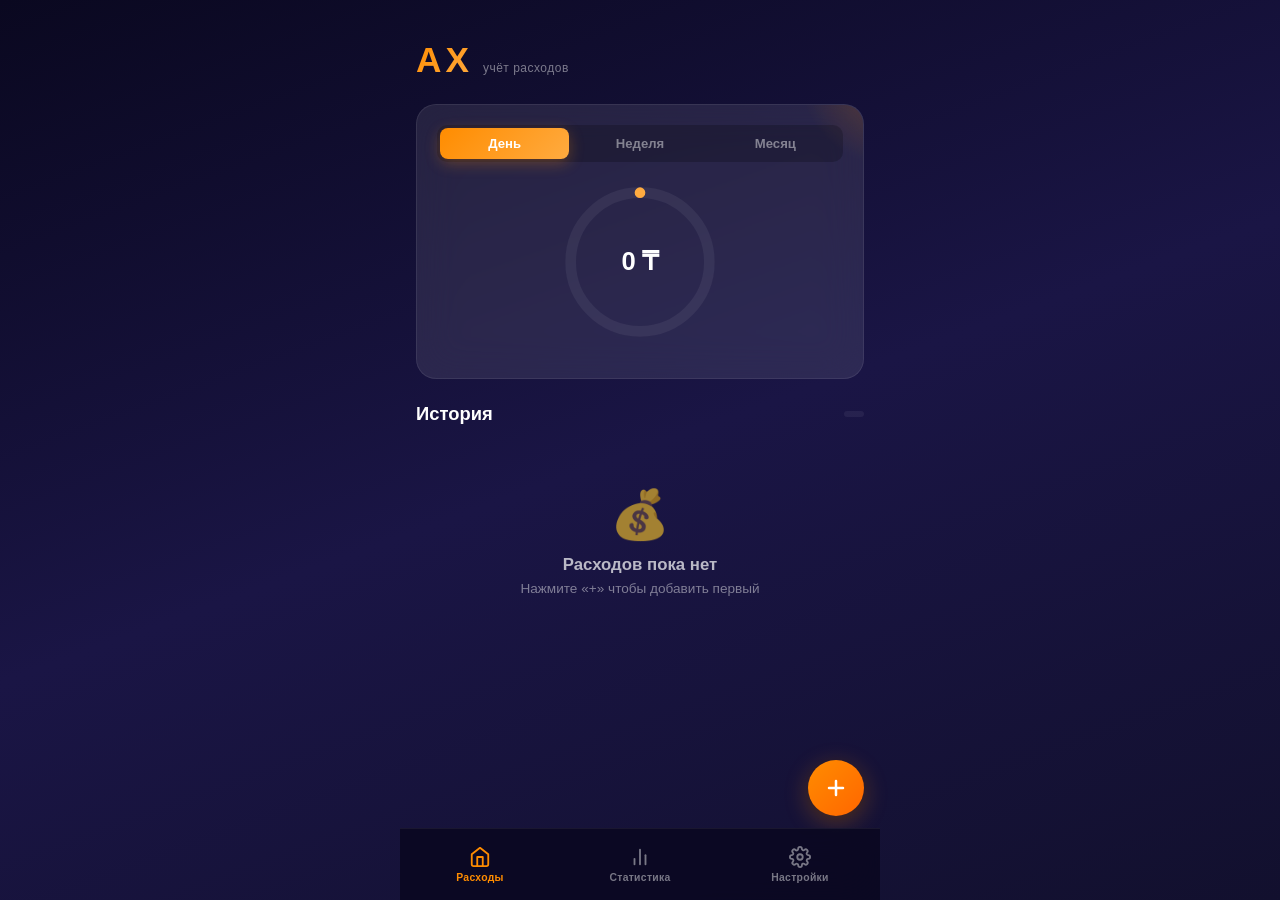
<file: index.html>
<!DOCTYPE html>
<html lang="ru">
<head>
    <meta charset="UTF-8">
    <meta name="viewport" content="width=device-width, initial-scale=1.0">
    <title>AX — Учёт расходов</title>
    <meta name="description" content="AX — удобное приложение для ежедневного учёта расходов">
    <meta name="theme-color" content="#0f0c29">
    <meta name="apple-mobile-web-app-capable" content="yes">
    <meta name="apple-mobile-web-app-status-bar-style" content="black-translucent">
    <link rel="manifest" href="manifest.json">
    <link rel="icon" type="image/svg+xml" href="icons/icon.svg">
    <link rel="apple-touch-icon" href="icons/icon-192.png">
    <link rel="stylesheet" href="css/style.css">
</head>
<body>
    <div class="app" id="app">

        <!-- ===== PAGE: HOME ===== -->
        <div class="page page--home active" id="pageHome">
            <header class="header">
                <div class="header__left">
                    <h1 class="header__logo">AX</h1>
                    <span class="header__sub">учёт расходов</span>
                </div>
            </header>

            <!-- Summary Card -->
            <div class="summary">
                <div class="summary__period">
                    <button class="summary__period-btn active" data-period="day">День</button>
                    <button class="summary__period-btn" data-period="week">Неделя</button>
                    <button class="summary__period-btn" data-period="month">Месяц</button>
                </div>
                <div class="summary__body">
                    <div class="summary__ring-wrap" id="budgetRingWrap">
                        <svg class="summary__ring" viewBox="0 0 120 120" aria-hidden="true">
                            <defs>
                                <linearGradient id="ringGradient" x1="0%" y1="0%" x2="100%" y2="0%">
                                    <stop offset="0%" stop-color="#ff8c00" />
                                    <stop offset="100%" stop-color="#ffab40" />
                                </linearGradient>
                            </defs>
                            <circle class="summary__ring-bg" cx="60" cy="60" r="52" />
                            <circle class="summary__ring-fill" id="budgetRingFill" cx="60" cy="60" r="52" />
                        </svg>
                        <div class="summary__ring-inner">
                            <span class="summary__amount" id="totalAmount">0 ₸</span>
                            <span class="summary__budget-label" id="budgetLabel"></span>
                        </div>
                    </div>
                </div>
                <div class="summary__categories" id="categoryBreakdown"></div>
            </div>

            <!-- Expense List -->
            <div class="expenses">
                <div class="expenses__header">
                    <h2 class="expenses__title">История</h2>
                    <span class="expenses__count" id="expenseCount"></span>
                </div>
                <div class="expenses__list" id="expenseList">
                    <div class="expenses__empty" id="emptyMsg">
                        <div class="expenses__empty-icon">💰</div>
                        <p class="expenses__empty-text">Расходов пока нет</p>
                        <p class="expenses__empty-hint">Нажмите «+» чтобы добавить первый</p>
                    </div>
                </div>
            </div>
        </div>

        <!-- ===== PAGE: STATS ===== -->
        <div class="page page--stats" id="pageStats">
            <header class="header">
                <h1 class="header__page-title">Статистика</h1>
            </header>
            <div class="stats" id="statsBody"></div>
        </div>

        <!-- ===== PAGE: SETTINGS ===== -->
        <div class="page page--settings" id="pageSettings">
            <header class="header">
                <h1 class="header__page-title">Настройки</h1>
            </header>
            <div class="settings">
                <div class="settings__group">
                    <div class="settings__group-title">Бюджет</div>
                    <label class="settings__row">
                        <span class="settings__label">Месячный лимит</span>
                        <div class="settings__input-wrap">
                            <input type="number" class="settings__input" id="inputBudget"
                                   placeholder="0" inputmode="decimal" min="0">
                            <span class="settings__input-suffix" id="settingsCurrencyBudget">₸</span>
                        </div>
                    </label>
                </div>
                <div class="settings__group">
                    <div class="settings__group-title">Валюта</div>
                    <label class="settings__row">
                        <span class="settings__label">Символ валюты</span>
                        <select class="settings__select" id="selectCurrency">
                            <option value="₸">₸ — Тенге</option>
                            <option value="₽">₽ — Рубль</option>
                            <option value="$">$ — Доллар</option>
                            <option value="€">€ — Евро</option>
                            <option value="£">£ — Фунт</option>
                            <option value="¥">¥ — Йена</option>
                            <option value="₺">₺ — Лира</option>
                            <option value="сом">сом — Сом</option>
                            <option value="сўм">сўм — Сум</option>
                        </select>
                    </label>
                </div>
                <div class="settings__group">
                    <div class="settings__group-title">Данные</div>
                    <button class="settings__btn" id="btnExport">
                        <span class="settings__btn-icon">📥</span>
                        Экспорт в CSV
                    </button>
                    <button class="settings__btn settings__btn--danger" id="btnClearData">
                        <span class="settings__btn-icon">🗑️</span>
                        Удалить все данные
                    </button>
                </div>
                <div class="settings__group">
                    <div class="settings__group-title">О приложении</div>
                    <div class="settings__about">
                        <div class="settings__about-logo">AX</div>
                        <p class="settings__about-text">Учёт расходов v2.0</p>
                        <p class="settings__about-text settings__about-text--muted">PWA · Оффлайн · Без рекламы</p>
                    </div>
                </div>
            </div>
        </div>

        <!-- ===== FAB (Floating Action Button) ===== -->
        <button class="fab" id="fab" aria-label="Добавить расход">
            <svg class="fab__icon" viewBox="0 0 24 24" fill="none" stroke="currentColor" stroke-width="2.5" stroke-linecap="round"><line x1="12" y1="5" x2="12" y2="19"/><line x1="5" y1="12" x2="19" y2="12"/></svg>
        </button>

        <!-- ===== BOTTOM NAV ===== -->
        <nav class="nav" id="nav">
            <button class="nav__btn active" data-page="home" aria-label="Расходы">
                <svg class="nav__icon" viewBox="0 0 24 24" fill="none" stroke="currentColor" stroke-width="2" stroke-linecap="round" stroke-linejoin="round"><path d="M3 9l9-7 9 7v11a2 2 0 0 1-2 2H5a2 2 0 0 1-2-2z"/><polyline points="9 22 9 12 15 12 15 22"/></svg>
                <span class="nav__label">Расходы</span>
            </button>
            <button class="nav__btn" data-page="stats" aria-label="Статистика">
                <svg class="nav__icon" viewBox="0 0 24 24" fill="none" stroke="currentColor" stroke-width="2" stroke-linecap="round" stroke-linejoin="round"><line x1="18" y1="20" x2="18" y2="10"/><line x1="12" y1="20" x2="12" y2="4"/><line x1="6" y1="20" x2="6" y2="14"/></svg>
                <span class="nav__label">Статистика</span>
            </button>
            <button class="nav__btn" data-page="settings" aria-label="Настройки">
                <svg class="nav__icon" viewBox="0 0 24 24" fill="none" stroke="currentColor" stroke-width="2" stroke-linecap="round" stroke-linejoin="round"><circle cx="12" cy="12" r="3"/><path d="M19.4 15a1.65 1.65 0 0 0 .33 1.82l.06.06a2 2 0 0 1-2.83 2.83l-.06-.06a1.65 1.65 0 0 0-1.82-.33 1.65 1.65 0 0 0-1 1.51V21a2 2 0 0 1-4 0v-.09A1.65 1.65 0 0 0 9 19.4a1.65 1.65 0 0 0-1.82.33l-.06.06a2 2 0 0 1-2.83-2.83l.06-.06A1.65 1.65 0 0 0 4.68 15a1.65 1.65 0 0 0-1.51-1H3a2 2 0 0 1 0-4h.09A1.65 1.65 0 0 0 4.6 9a1.65 1.65 0 0 0-.33-1.82l-.06-.06a2 2 0 0 1 2.83-2.83l.06.06A1.65 1.65 0 0 0 9 4.68a1.65 1.65 0 0 0 1-1.51V3a2 2 0 0 1 4 0v.09a1.65 1.65 0 0 0 1 1.51 1.65 1.65 0 0 0 1.82-.33l.06-.06a2 2 0 0 1 2.83 2.83l-.06.06A1.65 1.65 0 0 0 19.4 9a1.65 1.65 0 0 0 1.51 1H21a2 2 0 0 1 0 4h-.09a1.65 1.65 0 0 0-1.51 1z"/></svg>
                <span class="nav__label">Настройки</span>
            </button>
        </nav>

        <!-- ===== ADD EXPENSE MODAL ===== -->
        <div class="modal modal--slide" id="addModal">
            <div class="modal__overlay" data-close="addModal"></div>
            <div class="modal__sheet">
                <div class="modal__handle"></div>
                <h2 class="modal__sheet-title">Новый расход</h2>
                <div class="add-expense">
                    <div class="add-expense__row">
                        <input type="number" class="add-expense__amount" id="inputAmount"
                               placeholder="0" inputmode="decimal" step="any" min="0">
                        <span class="add-expense__currency" id="addCurrency">₸</span>
                    </div>
                    <div class="add-expense__row">
                        <input type="text" class="add-expense__desc" id="inputDesc"
                               placeholder="Описание (напр. кофе, такси, обед...)"
                               autocomplete="off">
                    </div>
                    <div class="add-expense__category" id="autoCategory">
                        <span class="add-expense__category-icon" id="categoryIcon">📝</span>
                        <span class="add-expense__category-name" id="categoryName">Другое</span>
                    </div>
                    <button class="add-expense__submit" id="btnAdd">
                        <span>Добавить</span>
                        <svg class="add-expense__submit-icon" viewBox="0 0 24 24" fill="none" stroke="currentColor" stroke-width="2.5" stroke-linecap="round" stroke-linejoin="round"><polyline points="20 6 9 17 4 12"/></svg>
                    </button>
                </div>
            </div>
        </div>

        <!-- ===== EDIT EXPENSE MODAL ===== -->
        <div class="modal modal--slide" id="editModal">
            <div class="modal__overlay" data-close="editModal"></div>
            <div class="modal__sheet">
                <div class="modal__handle"></div>
                <h2 class="modal__sheet-title">Редактировать</h2>
                <div class="add-expense">
                    <div class="add-expense__row">
                        <input type="number" class="add-expense__amount" id="editAmount"
                               placeholder="0" inputmode="decimal" step="any" min="0">
                        <span class="add-expense__currency" id="editCurrency">₸</span>
                    </div>
                    <div class="add-expense__row">
                        <input type="text" class="add-expense__desc" id="editDesc"
                               placeholder="Описание" autocomplete="off">
                    </div>
                    <div class="add-expense__category" id="editAutoCategory">
                        <span class="add-expense__category-icon" id="editCategoryIcon">📝</span>
                        <span class="add-expense__category-name" id="editCategoryName">Другое</span>
                    </div>
                    <div class="edit-actions">
                        <button class="edit-actions__btn edit-actions__btn--save" id="btnSaveEdit">
                            <span>Сохранить</span>
                        </button>
                        <button class="edit-actions__btn edit-actions__btn--delete" id="btnDeleteFromEdit">
                            <span>Удалить</span>
                        </button>
                    </div>
                </div>
            </div>
        </div>

        <!-- ===== DELETE CONFIRMATION ===== -->
        <div class="modal modal--center" id="deleteModal">
            <div class="modal__overlay" data-close="deleteModal"></div>
            <div class="modal__dialog">
                <div class="modal__dialog-icon">🗑️</div>
                <p class="modal__dialog-text">Удалить этот расход?</p>
                <p class="modal__dialog-sub">Это действие нельзя отменить</p>
                <div class="modal__dialog-actions">
                    <button class="modal__btn modal__btn--cancel" id="cancelDelete">Отмена</button>
                    <button class="modal__btn modal__btn--danger" id="confirmDelete">Удалить</button>
                </div>
            </div>
        </div>

        <!-- ===== CLEAR DATA CONFIRMATION ===== -->
        <div class="modal modal--center" id="clearModal">
            <div class="modal__overlay" data-close="clearModal"></div>
            <div class="modal__dialog">
                <div class="modal__dialog-icon">⚠️</div>
                <p class="modal__dialog-text">Удалить все данные?</p>
                <p class="modal__dialog-sub">Все расходы будут безвозвратно удалены</p>
                <div class="modal__dialog-actions">
                    <button class="modal__btn modal__btn--cancel" id="cancelClear">Отмена</button>
                    <button class="modal__btn modal__btn--danger" id="confirmClear">Удалить всё</button>
                </div>
            </div>
        </div>

        <!-- ===== TOAST CONTAINER ===== -->
        <div class="toast-container" id="toastContainer"></div>
    </div>

    <script src="js/app.js"></script>
</body>
</html>
</file>
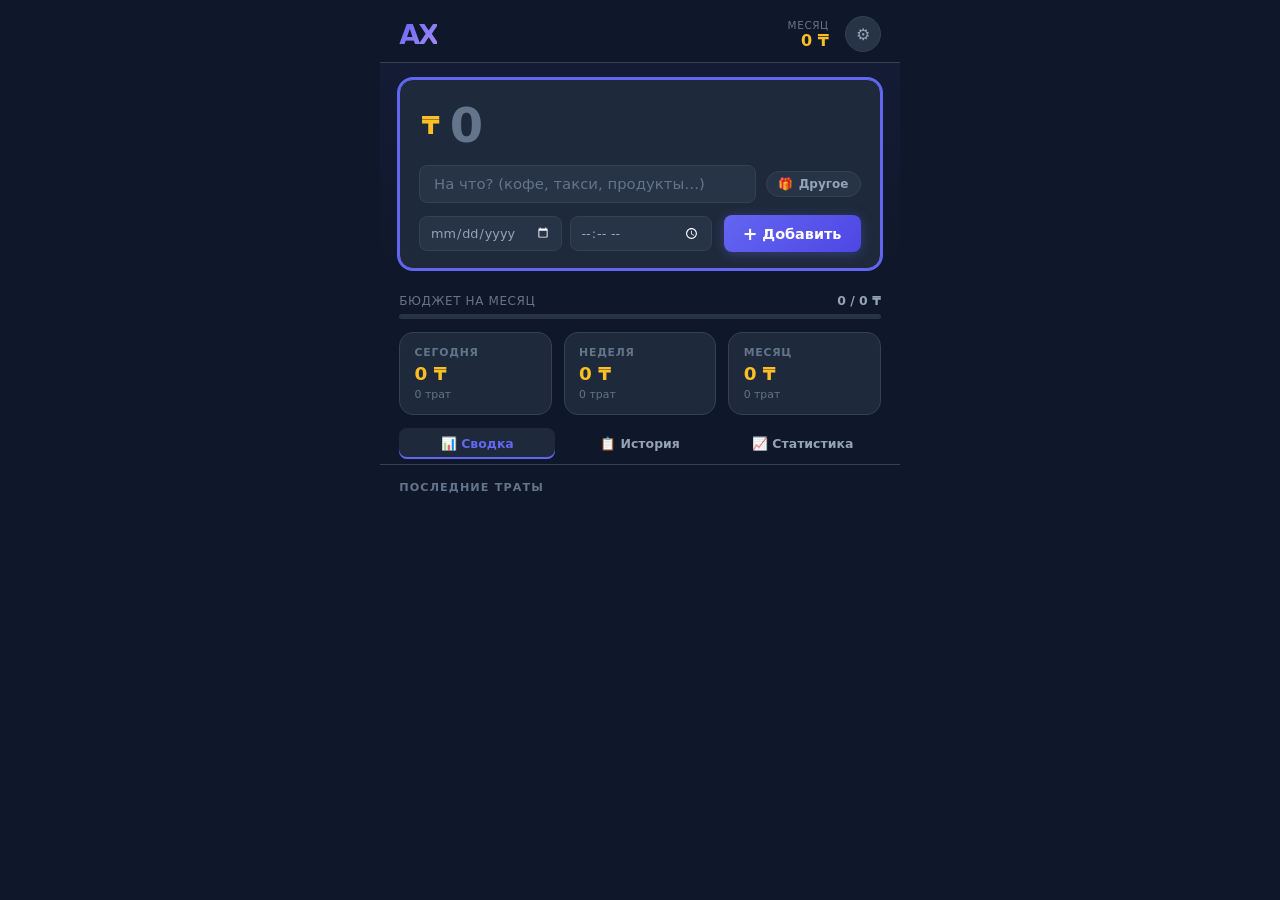
<file: ax-standalone.html>
<!DOCTYPE html>
<html lang="ru">
<head>
  <meta charset="UTF-8" />
  <meta name="viewport" content="width=device-width, initial-scale=1.0" />
  <meta name="theme-color" content="#0f172a" />
  <meta name="mobile-web-app-capable" content="yes" />
  <meta name="apple-mobile-web-app-capable" content="yes" />
  <meta name="apple-mobile-web-app-status-bar-style" content="black-translucent" />
  <meta name="apple-mobile-web-app-title" content="AX" />
  <title>AX — Учёт расходов</title>
  <style>
/* ─── Reset & Base ─────────────────────────────────────────────────────────── */
*, *::before, *::after { box-sizing: border-box; margin: 0; padding: 0; }

:root {
  --bg:           #0f172a;
  --bg2:          #1e293b;
  --bg3:          #273347;
  --border:       #334155;
  --primary:      #6366f1;
  --primary-glow: rgba(99,102,241,.25);
  --clr-green:    #22c55e;
  --clr-yellow:   #eab308;
  --clr-red:      #ef4444;
  --clr-amount:   #fbbf24;
  --text:         #f1f5f9;
  --text-muted:   #94a3b8;
  --text-dim:     #64748b;
  --radius:       14px;
  --radius-sm:    8px;
  --shadow:       0 4px 24px rgba(0,0,0,.4);
  --font:         'Segoe UI', system-ui, -apple-system, sans-serif;
  --t:            .18s ease;
}

html { scroll-behavior: smooth; }
body {
  font-family: var(--font);
  background: var(--bg);
  color: var(--text);
  min-height: 100vh;
  -webkit-font-smoothing: antialiased;
}

#app {
  max-width: 520px;
  margin: 0 auto;
  padding: 0 0 5rem;
}

/* ─── Header ────────────────────────────────────────────────────────────────── */
.app-header {
  display: flex;
  align-items: center;
  justify-content: space-between;
  padding: 1rem 1.2rem .6rem;
  position: sticky;
  top: 0;
  background: var(--bg);
  z-index: 50;
  border-bottom: 1px solid var(--border);
}

.header-left { display: flex; align-items: baseline; gap: .8rem; }

.logo {
  font-size: 1.7rem;
  font-weight: 900;
  letter-spacing: -2px;
  background: linear-gradient(135deg, #6366f1, #a78bfa);
  -webkit-background-clip: text;
  -webkit-text-fill-color: transparent;
  background-clip: text;
}

.header-date { font-size: .78rem; color: var(--text-muted); }

.header-right { display: flex; align-items: center; gap: 1rem; }

.month-total-wrap { text-align: right; }
.month-total-label { display: block; font-size: .65rem; color: var(--text-dim); text-transform: uppercase; letter-spacing: .06em; }
.month-total-val { font-size: 1rem; font-weight: 700; color: var(--clr-amount); }

.icon-btn {
  background: var(--bg3);
  border: 1px solid var(--border);
  border-radius: 50%;
  width: 36px; height: 36px;
  font-size: 1rem;
  cursor: pointer;
  color: var(--text-muted);
  transition: color var(--t), background var(--t);
  display: flex; align-items: center; justify-content: center;
}
.icon-btn:hover { color: var(--text); background: var(--bg2); }

/* ─── Quick-add form ────────────────────────────────────────────────────────── */
.quick-add-section {
  padding: 1rem 1.2rem .6rem;
  background: linear-gradient(180deg, rgba(99,102,241,.06) 0%, transparent 100%);
}

.quick-add-form {
  background: var(--bg2);
  border: 1px solid var(--border);
  border-radius: var(--radius);
  padding: 1.1rem 1.2rem 1rem;
  display: flex;
  flex-direction: column;
  gap: .75rem;
  box-shadow: 0 0 0 1px transparent;
  transition: box-shadow var(--t);
}
.quick-add-form:focus-within {
  box-shadow: 0 0 0 2px var(--primary);
  border-color: var(--primary);
}

/* Amount row */
.amount-row {
  display: flex;
  align-items: center;
  gap: .5rem;
}
.currency-symbol {
  font-size: 1.6rem;
  font-weight: 700;
  color: var(--clr-amount);
  min-width: 1.4rem;
  text-align: center;
  user-select: none;
}
.amount-input {
  background: transparent;
  border: none;
  outline: none;
  font-size: clamp(2rem, 8vw, 3rem);
  font-weight: 800;
  color: var(--clr-amount);
  font-family: var(--font);
  width: 100%;
  line-height: 1;
  caret-color: var(--primary);
}
.amount-input::placeholder { color: var(--text-dim); }
/* hide spin buttons */
input[type=number]::-webkit-inner-spin-button,
input[type=number]::-webkit-outer-spin-button { -webkit-appearance: none; }
input[type=number] { -moz-appearance: textfield; }

/* Description row */
.desc-row {
  display: flex;
  align-items: center;
  gap: .6rem;
}
.desc-input {
  flex: 1;
  background: var(--bg3);
  border: 1px solid var(--border);
  border-radius: var(--radius-sm);
  padding: .55rem .85rem;
  font-size: .93rem;
  font-family: var(--font);
  color: var(--text);
  outline: none;
  transition: border-color var(--t);
}
.desc-input:focus { border-color: var(--primary); }
.desc-input::placeholder { color: var(--text-dim); }

.cat-chip {
  display: flex;
  align-items: center;
  gap: .35rem;
  background: var(--bg3);
  border: 1px solid var(--border);
  border-radius: 20px;
  padding: .3rem .7rem;
  font-size: .75rem;
  font-weight: 600;
  color: var(--text-muted);
  white-space: nowrap;
  transition: border-color var(--t), color var(--t);
  user-select: none;
  flex-shrink: 0;
}

/* Form footer */
.form-footer {
  display: flex;
  align-items: center;
  gap: .7rem;
  flex-wrap: wrap;
}
.datetime-row { display: flex; gap: .5rem; flex: 1; min-width: 0; }
.datetime-input {
  background: var(--bg3);
  border: 1px solid var(--border);
  border-radius: var(--radius-sm);
  padding: .45rem .6rem;
  font-size: .8rem;
  font-family: var(--font);
  color: var(--text-muted);
  outline: none;
  transition: border-color var(--t);
  /* make date/time inputs look consistent */
  color-scheme: dark;
  min-width: 0;
  flex: 1;
}
.datetime-input:focus { border-color: var(--primary); color: var(--text); }

.add-btn {
  background: linear-gradient(135deg, var(--primary), #4f46e5);
  color: #fff;
  border: none;
  border-radius: var(--radius-sm);
  padding: .55rem 1.2rem;
  font-size: .9rem;
  font-weight: 700;
  font-family: var(--font);
  cursor: pointer;
  transition: opacity var(--t), transform var(--t), box-shadow var(--t);
  white-space: nowrap;
  box-shadow: 0 2px 12px rgba(99,102,241,.35);
  display: flex;
  align-items: center;
  gap: .3rem;
}
.add-btn:hover { opacity: .92; transform: translateY(-1px); box-shadow: 0 4px 18px rgba(99,102,241,.45); }
.add-btn:active { transform: translateY(0); }
.add-btn-icon { font-size: 1.1rem; font-weight: 900; }

/* ─── Budget bar ────────────────────────────────────────────────────────────── */
.budget-section {
  padding: .4rem 1.2rem .8rem;
}
.budget-bar-header {
  display: flex;
  justify-content: space-between;
  align-items: center;
  margin-bottom: .35rem;
}
.budget-label { font-size: .75rem; color: var(--text-dim); text-transform: uppercase; letter-spacing: .05em; }
.budget-info { font-size: .78rem; font-weight: 600; color: var(--text-muted); }
.budget-track {
  height: 5px;
  background: var(--bg3);
  border-radius: 99px;
  overflow: hidden;
}
.budget-fill {
  height: 100%;
  border-radius: 99px;
  transition: width .4s ease, background .3s ease;
}

/* ─── Summary cards ─────────────────────────────────────────────────────────── */
.cards-grid {
  display: grid;
  grid-template-columns: repeat(3, 1fr);
  gap: .75rem;
  padding: 0 1.2rem .5rem;
}

.card {
  background: var(--bg2);
  border: 1px solid var(--border);
  border-radius: var(--radius);
  padding: .85rem .9rem;
  transition: border-color var(--t), transform var(--t);
}
.card:hover { border-color: var(--primary); transform: translateY(-1px); }

.card-label {
  font-size: .68rem;
  font-weight: 600;
  text-transform: uppercase;
  letter-spacing: .07em;
  color: var(--text-dim);
  margin-bottom: .3rem;
}
.card-amount {
  font-size: clamp(.9rem, 3.2vw, 1.15rem);
  font-weight: 800;
  color: var(--clr-amount);
  line-height: 1.1;
  margin-bottom: .2rem;
}
.card-count { font-size: .68rem; color: var(--text-dim); }

/* ─── Tabs ──────────────────────────────────────────────────────────────────── */
.tabs-nav {
  display: flex;
  padding: .3rem 1.2rem;
  gap: .4rem;
  border-bottom: 1px solid var(--border);
  margin-bottom: .2rem;
  position: sticky;
  top: 57px;
  background: var(--bg);
  z-index: 40;
}

.tab-btn {
  flex: 1;
  background: transparent;
  border: none;
  border-radius: var(--radius-sm);
  padding: .5rem .4rem;
  font-size: .78rem;
  font-weight: 600;
  font-family: var(--font);
  color: var(--text-muted);
  cursor: pointer;
  transition: background var(--t), color var(--t);
  white-space: nowrap;
}
.tab-btn:hover { background: var(--bg2); color: var(--text); }
.tab-btn.active {
  background: var(--bg2);
  color: var(--primary);
  box-shadow: inset 0 -2px 0 var(--primary);
}

/* ─── Tab panels ────────────────────────────────────────────────────────────── */
.tab-panel { padding: .8rem 1.2rem; }

/* ─── Section title ─────────────────────────────────────────────────────────── */
.section-title {
  font-size: .7rem;
  font-weight: 700;
  text-transform: uppercase;
  letter-spacing: .1em;
  color: var(--text-dim);
  margin-bottom: .7rem;
}

/* ─── Transaction list ──────────────────────────────────────────────────────── */
.tx-list { display: flex; flex-direction: column; gap: 1.2rem; }

.tx-day-group { margin-bottom: .3rem; }
.tx-day-header {
  display: flex;
  justify-content: space-between;
  align-items: center;
  padding: .2rem 0 .5rem;
  border-bottom: 1px solid var(--border);
  margin-bottom: .5rem;
}
.tx-day-label { font-size: .78rem; font-weight: 700; color: var(--text-muted); }
.tx-day-total { font-size: .8rem; font-weight: 700; color: var(--clr-amount); }

.tx-item {
  display: flex;
  align-items: center;
  gap: .75rem;
  padding: .65rem .8rem;
  background: var(--bg2);
  border: 1px solid var(--border);
  border-radius: var(--radius-sm);
  cursor: pointer;
  transition: border-color var(--t), transform var(--t), background var(--t);
  user-select: none;
}
.tx-item:hover { border-color: var(--primary); background: var(--bg3); transform: translateX(2px); }
.tx-item:active { transform: none; }

.tx-icon {
  width: 38px; height: 38px;
  border-radius: 10px;
  display: flex; align-items: center; justify-content: center;
  font-size: 1.25rem;
  flex-shrink: 0;
}
.tx-info { flex: 1; min-width: 0; }
.tx-desc {
  font-size: .9rem;
  font-weight: 600;
  white-space: nowrap;
  overflow: hidden;
  text-overflow: ellipsis;
  color: var(--text);
}
.tx-cat-time {
  font-size: .72rem;
  color: var(--text-dim);
  margin-top: 1px;
}
.tx-amount {
  font-size: 1rem;
  font-weight: 800;
  color: var(--clr-amount);
  flex-shrink: 0;
}

/* ─── Filter bar ────────────────────────────────────────────────────────────── */
.filter-bar {
  display: flex;
  gap: .6rem;
  margin-bottom: .9rem;
  flex-wrap: wrap;
}
.filter-select {
  background: var(--bg2);
  border: 1px solid var(--border);
  border-radius: var(--radius-sm);
  padding: .45rem .7rem;
  font-size: .82rem;
  font-family: var(--font);
  color: var(--text);
  cursor: pointer;
  outline: none;
  transition: border-color var(--t);
  flex: 1;
  min-width: 120px;
}
.filter-select:focus { border-color: var(--primary); }

/* ─── Chart ─────────────────────────────────────────────────────────────────── */
.chart-wrap {
  background: var(--bg2);
  border: 1px solid var(--border);
  border-radius: var(--radius);
  padding: .8rem .6rem .5rem;
  overflow: hidden;
}
#line-chart { width: 100%; display: block; }

/* ─── Category bars ─────────────────────────────────────────────────────────── */
.cat-bars { display: flex; flex-direction: column; gap: .7rem; }
.cat-bar-item { padding: .1rem 0; }
.cat-bar-header {
  display: flex;
  align-items: center;
  justify-content: space-between;
  margin-bottom: .3rem;
}
.cat-bar-left { display: flex; align-items: center; gap: .45rem; }
.cat-bar-icon { font-size: 1rem; }
.cat-bar-name { font-size: .82rem; font-weight: 600; color: var(--text); }
.cat-bar-amount { font-size: .8rem; font-weight: 700; color: var(--clr-amount); }
.cat-bar-pct { font-size: .7rem; color: var(--text-dim); margin-left: .3rem; }
.cat-track {
  height: 6px;
  background: var(--bg3);
  border-radius: 99px;
  overflow: hidden;
}
.cat-fill {
  height: 100%;
  border-radius: 99px;
  transition: width .5s cubic-bezier(.16,1,.3,1);
}

/* ─── Empty state ───────────────────────────────────────────────────────────── */
.empty-state {
  text-align: center;
  padding: 2.5rem 1rem;
  color: var(--text-dim);
}
.empty-icon { font-size: 2.5rem; display: block; margin-bottom: .6rem; }
.empty-state p { font-size: .88rem; }

/* ─── Toast ─────────────────────────────────────────────────────────────────── */
.toast {
  position: fixed;
  bottom: 1.5rem;
  left: 50%;
  transform: translateX(-50%) translateY(10px);
  background: var(--bg2);
  border: 1px solid var(--primary);
  border-radius: 30px;
  padding: .55rem 1.3rem;
  font-size: .85rem;
  font-weight: 600;
  color: var(--text);
  box-shadow: 0 4px 24px rgba(0,0,0,.5);
  z-index: 200;
  opacity: 0;
  transition: opacity .2s ease, transform .2s ease;
  pointer-events: none;
  white-space: nowrap;
}
.toast.show {
  opacity: 1;
  transform: translateX(-50%) translateY(0);
}

/* ─── Modal ─────────────────────────────────────────────────────────────────── */
.modal-overlay {
  position: fixed; inset: 0;
  background: rgba(0,0,0,.65);
  z-index: 100;
  backdrop-filter: blur(3px);
}
.modal {
  position: fixed;
  top: 50%; left: 50%;
  transform: translate(-50%, -50%) scale(.96);
  background: var(--bg2);
  border: 1px solid var(--border);
  border-radius: var(--radius);
  box-shadow: 0 20px 60px rgba(0,0,0,.5);
  width: min(90vw, 420px);
  z-index: 101;
  transition: transform .2s ease, opacity .2s ease;
  opacity: 0;
}
.modal.show {
  transform: translate(-50%, -50%) scale(1);
  opacity: 1;
}

.modal-header {
  display: flex;
  align-items: center;
  justify-content: space-between;
  padding: 1.1rem 1.3rem .7rem;
  border-bottom: 1px solid var(--border);
}
.modal-header h2 { font-size: 1rem; font-weight: 700; }
.modal-close {
  background: none; border: none;
  color: var(--text-muted); font-size: 1rem;
  cursor: pointer; padding: .2rem;
  transition: color var(--t);
}
.modal-close:hover { color: var(--clr-red); }

.modal-body {
  padding: 1rem 1.3rem 1.2rem;
  display: flex;
  flex-direction: column;
  gap: .9rem;
}

.setting-row {
  display: flex;
  align-items: center;
  justify-content: space-between;
  gap: 1rem;
}
.setting-row.vertical { flex-direction: column; align-items: flex-start; gap: .4rem; }
.setting-label { font-size: .83rem; color: var(--text-muted); font-weight: 600; }
.setting-hint { font-size: .73rem; color: var(--text-dim); margin-top: -.4rem; }
.setting-input {
  background: var(--bg3);
  border: 1px solid var(--border);
  border-radius: var(--radius-sm);
  padding: .5rem .75rem;
  font-size: .9rem;
  font-family: var(--font);
  color: var(--text);
  outline: none;
  transition: border-color var(--t);
  width: 100%;
}
.setting-input:focus { border-color: var(--primary); }

.modal-divider { border: none; border-top: 1px solid var(--border); margin: .2rem 0; }
.modal-actions { display: flex; gap: .7rem; justify-content: flex-end; }

.save-btn {
  background: linear-gradient(135deg, var(--primary), #4f46e5);
  color: #fff;
  border: none;
  border-radius: var(--radius-sm);
  padding: .55rem 1.2rem;
  font-size: .87rem;
  font-weight: 700;
  font-family: var(--font);
  cursor: pointer;
  transition: opacity var(--t);
}
.save-btn:hover { opacity: .88; }

.danger-btn {
  background: var(--bg3);
  border: 1px solid var(--border);
  border-radius: var(--radius-sm);
  padding: .5rem .9rem;
  font-size: .83rem;
  font-weight: 600;
  font-family: var(--font);
  color: var(--text-muted);
  cursor: pointer;
  transition: border-color var(--t), color var(--t), background var(--t);
  text-align: left;
  width: 100%;
}
.danger-btn:hover { border-color: var(--text-dim); color: var(--text); }
.danger-btn--red { color: var(--clr-red); }
.danger-btn--red:hover { border-color: var(--clr-red); background: rgba(239,68,68,.08); color: var(--clr-red); }

/* ─── Utility ───────────────────────────────────────────────────────────────── */
.hidden { display: none !important; }

/* ─── Quick-repeat chips ─────────────────────────────────────────────────────── */
.quick-repeat-section {
  padding: 0 1.2rem .5rem;
}
.quick-repeat-list {
  display: flex;
  flex-wrap: wrap;
  gap: .45rem;
}
.repeat-chip {
  display: flex;
  align-items: center;
  gap: .3rem;
  background: var(--bg2);
  border: 1px solid var(--border);
  border-radius: 20px;
  padding: .3rem .75rem .3rem .55rem;
  font-size: .78rem;
  font-weight: 600;
  font-family: var(--font);
  color: var(--text-muted);
  cursor: pointer;
  transition: border-color var(--t), color var(--t), background var(--t);
  white-space: nowrap;
  max-width: 160px;
}
.repeat-chip:hover { border-color: var(--primary); color: var(--text); background: var(--bg3); }
.repeat-chip-icon { font-size: .85rem; flex-shrink: 0; }
.repeat-chip-text { overflow: hidden; text-overflow: ellipsis; white-space: nowrap; }

/* ─── Filter search ──────────────────────────────────────────────────────────── */
.filter-search {
  background: var(--bg2);
  border: 1px solid var(--border);
  border-radius: var(--radius-sm);
  padding: .45rem .7rem;
  font-size: .82rem;
  font-family: var(--font);
  color: var(--text);
  outline: none;
  transition: border-color var(--t);
  width: 100%;
  min-width: 120px;
}
.filter-search:focus { border-color: var(--primary); }
.filter-search::placeholder { color: var(--text-dim); }
/* Remove default search cancel button */
.filter-search::-webkit-search-cancel-button { -webkit-appearance: none; }

/* ─── Responsive ────────────────────────────────────────────────────────────── */
@media (max-width: 400px) {
  .cards-grid { gap: .5rem; padding: 0 .8rem .4rem; }
  .card { padding: .7rem .7rem; }
  .card-amount { font-size: .88rem; }
  .tab-btn { font-size: .7rem; padding: .45rem .2rem; }
  .quick-add-section { padding: .8rem .8rem .5rem; }
  .tab-panel { padding: .7rem .8rem; }
}

  </style>
</head>
<body>
<div id="app">

  <!-- ── Header ── -->
  <header class="app-header">
    <div class="header-left">
      <span class="logo">AX</span>
      <span class="header-date" id="header-date"></span>
    </div>
    <div class="header-right">
      <div class="month-total-wrap">
        <span class="month-total-label">Месяц</span>
        <span class="month-total-val" id="header-month-total">0 ₸</span>
      </div>
      <button class="icon-btn" id="settings-btn" title="Настройки" aria-label="Открыть настройки">⚙</button>
    </div>
  </header>

  <!-- ── Quick-add form ── -->
  <section class="quick-add-section">
    <form id="add-form" class="quick-add-form" autocomplete="off" novalidate>
      <!-- Amount -->
      <div class="amount-row">
        <span class="currency-symbol" id="currency-symbol">₸</span>
        <input
          type="number" id="amount-input" class="amount-input"
          placeholder="0" min="0.01" step="any" required
          inputmode="decimal" autofocus
          aria-label="Сумма расхода"
        />
      </div>
      <!-- Description + auto-category -->
      <div class="desc-row">
        <input
          type="text" id="desc-input" class="desc-input"
          placeholder="На что? (кофе, такси, продукты…)"
          maxlength="100" aria-label="Описание"
        />
        <div class="cat-chip" id="cat-chip" title="Автоопределённая категория">
          <span id="cat-chip-icon">🎁</span>
          <span id="cat-chip-name">Другое</span>
        </div>
      </div>
      <!-- Date/time + submit -->
      <div class="form-footer">
        <div class="datetime-row">
          <input type="date" id="date-input" class="datetime-input" aria-label="Дата" />
          <input type="time" id="time-input" class="datetime-input" aria-label="Время" />
        </div>
        <button type="submit" class="add-btn" id="add-btn">
          <span class="add-btn-icon">+</span> Добавить
        </button>
      </div>
    </form>
  </section>

  <!-- ── Quick-repeat chips ── -->
  <section class="quick-repeat-section" id="quick-repeat-section" aria-label="Быстрый повтор">
    <div class="quick-repeat-list" id="quick-repeat-list"></div>
  </section>

  <!-- ── Budget bar ── -->
  <section class="budget-section" id="budget-section">
    <div class="budget-bar-header">
      <span class="budget-label">Бюджет на месяц</span>
      <span class="budget-info" id="budget-info">0 / 0 ₸</span>
    </div>
    <div class="budget-track">
      <div class="budget-fill" id="budget-fill" style="width:0%;background:var(--clr-green)"></div>
    </div>
  </section>

  <!-- ── Summary cards ── -->
  <section class="cards-grid" aria-label="Сводка">
    <div class="card" id="card-today">
      <div class="card-label">Сегодня</div>
      <div class="card-amount" id="card-today-amount">0 ₸</div>
      <div class="card-count" id="card-today-count">0 трат</div>
    </div>
    <div class="card" id="card-week">
      <div class="card-label">Неделя</div>
      <div class="card-amount" id="card-week-amount">0 ₸</div>
      <div class="card-count" id="card-week-count">0 трат</div>
    </div>
    <div class="card" id="card-month">
      <div class="card-label">Месяц</div>
      <div class="card-amount" id="card-month-amount">0 ₸</div>
      <div class="card-count" id="card-month-count">0 трат</div>
    </div>
  </section>

  <!-- ── Tabs ── -->
  <nav class="tabs-nav" role="tablist" aria-label="Разделы">
    <button class="tab-btn active" data-tab="dashboard" role="tab" aria-selected="true">📊 Сводка</button>
    <button class="tab-btn" data-tab="transactions" role="tab" aria-selected="false">📋 История</button>
    <button class="tab-btn" data-tab="stats" role="tab" aria-selected="false">📈 Статистика</button>
  </nav>

  <!-- ── Tab: Dashboard ── -->
  <div id="tab-dashboard" class="tab-panel" role="tabpanel">
    <div class="section-title">Последние траты</div>
    <div id="recent-list" class="tx-list"></div>
    <div id="recent-empty" class="empty-state hidden">
      <span class="empty-icon">✨</span>
      <p>Пока нет трат. Начни отслеживать!</p>
    </div>
  </div>

  <!-- ── Tab: Transactions ── -->
  <div id="tab-transactions" class="tab-panel hidden" role="tabpanel">
    <div class="filter-bar">
      <select id="filter-period" class="filter-select" aria-label="Период">
        <option value="today">Сегодня</option>
        <option value="week">Эта неделя</option>
        <option value="month" selected>Этот месяц</option>
        <option value="all">Всё время</option>
      </select>
      <select id="filter-category" class="filter-select" aria-label="Категория">
        <option value="all">Все категории</option>
      </select>
      <input
        type="search" id="filter-search" class="filter-search"
        placeholder="🔍 Поиск…" aria-label="Поиск по описанию"
        autocomplete="off" spellcheck="false"
      />
    </div>
    <div id="tx-list-full" class="tx-list"></div>
    <div id="tx-empty" class="empty-state hidden">
      <span class="empty-icon">🧾</span>
      <p>Нет трат за выбранный период</p>
    </div>
  </div>

  <!-- ── Tab: Stats ── -->
  <div id="tab-stats" class="tab-panel hidden" role="tabpanel">
    <div class="section-title">Траты за 7 дней</div>
    <div class="chart-wrap" aria-label="График трат за 7 дней">
      <svg id="line-chart" viewBox="0 0 380 130" preserveAspectRatio="xMidYMid meet"></svg>
    </div>
    <div class="section-title" style="margin-top:1.8rem">По категориям (месяц)</div>
    <div id="cat-bars" class="cat-bars" aria-label="Расходы по категориям"></div>
    <div id="cat-empty" class="empty-state hidden">
      <span class="empty-icon">📊</span>
      <p>Добавь траты, чтобы увидеть статистику</p>
    </div>
  </div>

</div><!-- #app -->

<!-- ── Toast ── -->
<div id="toast" class="toast hidden" role="status" aria-live="polite"></div>

<!-- ── Settings modal ── -->
<div id="settings-modal" class="modal hidden" role="dialog" aria-modal="true" aria-labelledby="settings-title">
  <div class="modal-card">
    <div class="modal-header">
      <h2 id="settings-title">Настройки</h2>
      <button class="modal-close" id="settings-close" aria-label="Закрыть">✕</button>
    </div>
    <div class="modal-body">
      <label class="setting-row">
        <span class="setting-label">Валюта</span>
        <select id="currency-select" class="filter-select">
          <option value="₸">₸ Тенге</option>
          <option value="₽">₽ Рубль</option>
          <option value="$">$ Доллар</option>
          <option value="€">€ Евро</option>
        </select>
      </label>
      <label class="setting-row">
        <span class="setting-label">Бюджет на месяц</span>
        <input
          type="number" id="budget-input" class="setting-input"
          placeholder="Например: 150000" min="0"
          aria-label="Месячный бюджет"
        />
      </label>
      <div class="setting-hint">Оставь 0, чтобы не использовать бюджет</div>
      <button class="save-btn" id="save-settings-btn">Сохранить настройки</button>
      <hr class="modal-divider" />
      <button class="danger-btn" id="export-btn">📤 Экспорт в CSV</button>
      <button class="danger-btn danger-btn--red" id="clear-data-btn">🗑 Очистить все данные</button>
    </div>
  </div>
</div>

<!-- ── Edit / Delete modal ── -->
<div id="edit-modal" class="modal hidden" role="dialog" aria-modal="true" aria-labelledby="edit-title">
  <div class="modal-card">
    <div class="modal-header">
      <h2 id="edit-title">Редактировать трату</h2>
      <button class="modal-close" id="edit-close" aria-label="Закрыть">✕</button>
    </div>
    <div class="modal-body">
      <label class="setting-row vertical">
        <span class="setting-label">Сумма</span>
        <input type="number" id="edit-amount" class="setting-input" min="0.01" step="any" />
      </label>
      <label class="setting-row vertical">
        <span class="setting-label">Описание</span>
        <input type="text" id="edit-desc" class="setting-input" maxlength="100" />
      </label>
      <label class="setting-row vertical">
        <span class="setting-label">Категория</span>
        <select id="edit-category" class="filter-select"></select>
      </label>
      <label class="setting-row vertical">
        <span class="setting-label">Дата</span>
        <input type="date" id="edit-date" class="setting-input" />
      </label>
      <div class="modal-actions">
        <button class="danger-btn danger-btn--red" id="delete-btn">🗑 Удалить</button>
        <button class="save-btn" id="save-edit-btn">Сохранить</button>
      </div>
    </div>
  </div>
</div>

<div id="modal-overlay" class="modal-overlay hidden"></div>

<script>
/**
 * AX — Expense Tracker
 * Fast, convenient daily expense logging with auto-categorization.
 */
'use strict';

// ─── Categories ───────────────────────────────────────────────────────────────
const CATEGORIES = [
  {
    key: 'food', icon: '🍔', name: 'Еда', color: '#f59e0b',
    keywords: ['кофе','coffee','чай','tea','еда','food','ресторан','restaurant','кафе','cafe','обед','lunch','ужин','dinner','завтрак','breakfast','продукты','groceries','burger','pizza','пицца','суши','sushi','доставка','delivery','перекус','шаурма','shawarma','столовая','canteen','вода','water','snack','снэк','мороженое','ice cream','сок','juice']
  },
  {
    key: 'transport', icon: '🚗', name: 'Транспорт', color: '#3b82f6',
    keywords: ['такси','taxi','uber','яндекс.такси','яндекс такси','автобус','bus','метро','metro','subway','поезд','train','бензин','petrol','fuel','парковка','parking','транспорт','transport','каршеринг','carsharing','маршрутка','bolt','gett','indriver','индрайвер']
  },
  {
    key: 'shopping', icon: '🛒', name: 'Покупки', color: '#8b5cf6',
    keywords: ['магазин','shop','store','одежда','clothes','обувь','shoes','покупки','shopping','рынок','market','kaspi','каспи','aliexpress','wildberries','озон','ozon','lamoda','зара','zara','h&m','hm','nike','adidas','электроника','electronics','техника','phone','телефон','ноутбук','laptop']
  },
  {
    key: 'health', icon: '🏥', name: 'Здоровье', color: '#22c55e',
    keywords: ['аптека','pharmacy','врач','doctor','больница','hospital','лекарства','medicine','лечение','treatment','зубной','dental','стоматолог','dentist','анализ','test','поликлиника','clinic','витамины','vitamins','спортзал','gym','фитнес','fitness']
  },
  {
    key: 'entertainment', icon: '🎮', name: 'Развлечения', color: '#ec4899',
    keywords: ['кино','cinema','movie','игра','game','концерт','concert','спорт','sport','бассейн','pool','боулинг','bowling','кальян','hookah','бар','bar','клуб','club','festival','фестиваль','театр','theater','выставка','exhibition','парк','park','зоопарк','zoo']
  },
  {
    key: 'housing', icon: '🏠', name: 'Жильё', color: '#f97316',
    keywords: ['аренда','rent','квартира','apartment','ремонт','repair','мебель','furniture','ikea','строительство','cleaning','уборка','жильё','housing','дом','house','хостел','hostel','отель','hotel','гостиница']
  },
  {
    key: 'utilities', icon: '💡', name: 'Коммунальные', color: '#14b8a6',
    keywords: ['электричество','electricity','газ','gas','вода','water','коммуналка','utilities','интернет','internet','телефон','phone','связь','телеком','telecom','свет','light','тепло','heat','квитанция','bill']
  },
  {
    key: 'subscriptions', icon: '📱', name: 'Подписки', color: '#6366f1',
    keywords: ['netflix','spotify','youtube','apple','google','подписка','subscription','icloud','telegram','premium','amediateka','кинопоиск','kinopoisk','okko','premiere','more.tv','twitch','patreon','onlyfans','discord']
  },
  {
    key: 'education', icon: '📚', name: 'Образование', color: '#a78bfa',
    keywords: ['курс','course','книга','book','учеба','study','обучение','education','университет','university','школа','school','урок','lesson','репетитор','tutor','онлайн курс','online course','udemy','coursera','stepik']
  },
  {
    key: 'other', icon: '🎁', name: 'Другое', color: '#94a3b8',
    keywords: []
  },
];

const CAT_MAP = Object.fromEntries(CATEGORIES.map(c => [c.key, c]));

// ─── State ────────────────────────────────────────────────────────────────────
let expenses  = [];  // [{id, amount, description, category, date, time}]
let settings  = { currency: '₸', budget: 0 };
let editingId = null;

const LS_EXPENSES = 'ax-expenses-v1';
const LS_SETTINGS = 'ax-settings-v1';

// ─── Persistence ──────────────────────────────────────────────────────────────
function loadData() {
  try { expenses = JSON.parse(localStorage.getItem(LS_EXPENSES) || '[]'); } catch { expenses = []; }
  try { settings = { ...settings, ...JSON.parse(localStorage.getItem(LS_SETTINGS) || '{}') }; } catch { /* ignore */ }
}
function saveExpenses()  { localStorage.setItem(LS_EXPENSES, JSON.stringify(expenses)); }
function saveSettings()  { localStorage.setItem(LS_SETTINGS, JSON.stringify(settings)); }

// ─── Auto-categorization ──────────────────────────────────────────────────────
// Word-boundary check for Cyrillic + Latin: keyword must not be surrounded by letters.
// Short keywords (≤ SHORT_KW_LEN chars, e.g. "чай", "gas", "bar") are substring-matched
// in many unrelated words, so we require word boundaries for them. Longer keywords are
// specific enough that a substring match is sufficient.
const SHORT_KW_LEN = 5;
function kwMatches(text, kw) {
  const idx = text.indexOf(kw);
  if (idx === -1) return false;
  const before = idx > 0 ? text[idx - 1] : ' ';
  const after  = idx + kw.length < text.length ? text[idx + kw.length] : ' ';
  const isLetter = c => /[а-яёa-z]/i.test(c);
  if (kw.length <= SHORT_KW_LEN) return !isLetter(before) && !isLetter(after);
  return true;
}

function autoCategory(description) {
  if (!description) return CAT_MAP.other;
  const lower = description.toLowerCase();
  for (const cat of CATEGORIES) {
    if (cat.key === 'other') continue;
    if (cat.keywords.some(kw => kwMatches(lower, kw))) return cat;
  }
  return CAT_MAP.other;
}

// ─── Helpers ──────────────────────────────────────────────────────────────────
function fmtAmount(val) {
  const n = Number(val);
  return (n % 1 === 0 ? n.toLocaleString('ru-RU') : n.toLocaleString('ru-RU', {minimumFractionDigits: 2, maximumFractionDigits: 2})) + ' ' + settings.currency;
}

function todayStr() { return new Date().toISOString().slice(0, 10); }
function nowTimeStr() {
  const d = new Date();
  return d.getHours().toString().padStart(2,'0') + ':' + d.getMinutes().toString().padStart(2,'0');
}

function parseLocalDate(dateStr) {
  // Parse YYYY-MM-DD as local date (not UTC)
  const [y, m, d] = dateStr.split('-').map(Number);
  return new Date(y, m - 1, d);
}

function startOfWeek() {
  const d = new Date();
  d.setHours(0, 0, 0, 0);
  // Shift so Monday = 0: Sunday (0) → offset 6, Mon (1) → 0, Tue (2) → 1, …
  const day = d.getDay(); // 0=Sun, 1=Mon, …, 6=Sat
  const daysFromMonday = day === 0 ? 6 : day - 1;
  d.setDate(d.getDate() - daysFromMonday);
  return d;
}
function startOfMonth() {
  const d = new Date();
  return new Date(d.getFullYear(), d.getMonth(), 1);
}

function isInPeriod(expense, period) {
  const expDate = parseLocalDate(expense.date);
  if (period === 'today') {
    return expense.date === todayStr();
  }
  if (period === 'week') {
    return expDate >= startOfWeek();
  }
  if (period === 'month') {
    const sm = startOfMonth();
    return expDate >= sm;
  }
  return true; // 'all'
}

function pluralRU(n, one, few, many) {
  const mod10 = n % 10, mod100 = n % 100;
  if (mod100 >= 11 && mod100 <= 14) return `${n} ${many}`;
  if (mod10 === 1) return `${n} ${one}`;
  if (mod10 >= 2 && mod10 <= 4) return `${n} ${few}`;
  return `${n} ${many}`;
}

const RU_MONTHS = ['января','февраля','марта','апреля','мая','июня','июля','августа','сентября','октября','ноября','декабря'];
const RU_DAYS   = ['Вс','Пн','Вт','Ср','Чт','Пт','Сб'];
function fmtDateLabel(dateStr) {
  const today     = todayStr();
  const yesterday = new Date(); yesterday.setDate(yesterday.getDate() - 1);
  const yStr      = yesterday.toISOString().slice(0, 10);
  if (dateStr === today)  return 'Сегодня';
  if (dateStr === yStr)   return 'Вчера';
  const d = parseLocalDate(dateStr);
  return `${RU_DAYS[d.getDay()]}, ${d.getDate()} ${RU_MONTHS[d.getMonth()]}`;
}

function generateId() {
  // crypto.randomUUID() is available in all modern browsers (Chrome 92+, Firefox 95+, Safari 15.4+)
  if (typeof crypto !== 'undefined' && crypto.randomUUID) return crypto.randomUUID();
  // Fallback: timestamp + random suffix
  return Date.now().toString(36) + '-' + Math.random().toString(36).slice(2, 10);
}

// ─── DOM refs ─────────────────────────────────────────────────────────────────
const $ = id => document.getElementById(id);
const addForm          = $('add-form');
const amountInput      = $('amount-input');
const descInput        = $('desc-input');
const dateInput        = $('date-input');
const timeInput        = $('time-input');
const catChip          = $('cat-chip');
const catChipIcon      = $('cat-chip-icon');
const catChipName      = $('cat-chip-name');
const currencySymbol   = $('currency-symbol');
const headerMonthTotal = $('header-month-total');
const headerDate       = $('header-date');
const budgetSection    = $('budget-section');
const budgetInfo       = $('budget-info');
const budgetFill       = $('budget-fill');
const cardTodayAmt     = $('card-today-amount');
const cardTodayCnt     = $('card-today-count');
const cardWeekAmt      = $('card-week-amount');
const cardWeekCnt      = $('card-week-count');
const cardMonthAmt     = $('card-month-amount');
const cardMonthCnt     = $('card-month-count');
const recentList       = $('recent-list');
const recentEmpty      = $('recent-empty');
const txListFull       = $('tx-list-full');
const txEmpty          = $('tx-empty');
const filterPeriod     = $('filter-period');
const filterCategory   = $('filter-category');
const filterSearch     = $('filter-search');
const quickRepeatSection = $('quick-repeat-section');
const quickRepeatList  = $('quick-repeat-list');
const catBars          = $('cat-bars');
const catEmpty         = $('cat-empty');
const lineChart        = $('line-chart');
const toast            = $('toast');
const settingsBtn      = $('settings-btn');
const settingsModal    = $('settings-modal');
const settingsClose    = $('settings-close');
const currencySelect   = $('currency-select');
const budgetInput      = $('budget-input');
const saveSettingsBtn  = $('save-settings-btn');
const clearDataBtn     = $('clear-data-btn');
const exportBtn        = $('export-btn');
const editModal        = $('edit-modal');
const editClose        = $('edit-close');
const editAmount       = $('edit-amount');
const editDesc         = $('edit-desc');
const editCategory     = $('edit-category');
const editDate         = $('edit-date');
const saveEditBtn      = $('save-edit-btn');
const deleteBtn        = $('delete-btn');
const modalOverlay     = $('modal-overlay');

// ─── Toast ────────────────────────────────────────────────────────────────────
let toastTimer;
function showToast(msg) {
  toast.textContent = msg;
  toast.classList.remove('hidden');
  requestAnimationFrame(() => toast.classList.add('show'));
  clearTimeout(toastTimer);
  toastTimer = setTimeout(() => {
    toast.classList.remove('show');
    setTimeout(() => toast.classList.add('hidden'), 200);
  }, 2000);
}

// ─── Modal helpers ────────────────────────────────────────────────────────────
function openModal(el) {
  el.classList.remove('hidden');
  modalOverlay.classList.remove('hidden');
  requestAnimationFrame(() => el.classList.add('show'));
}
function closeModal(el) {
  el.classList.remove('show');
  setTimeout(() => {
    el.classList.add('hidden');
    modalOverlay.classList.add('hidden');
  }, 200);
}

modalOverlay.addEventListener('click', () => {
  closeModal(settingsModal);
  closeModal(editModal);
});
document.addEventListener('keydown', e => {
  if (e.key === 'Escape') {
    closeModal(settingsModal);
    closeModal(editModal);
  }
});

// ─── Tabs ─────────────────────────────────────────────────────────────────────
const tabBtns   = document.querySelectorAll('.tab-btn');
const tabPanels = document.querySelectorAll('.tab-panel');

function switchTab(key) {
  tabBtns.forEach(b => {
    const active = b.dataset.tab === key;
    b.classList.toggle('active', active);
    b.setAttribute('aria-selected', active);
  });
  tabPanels.forEach(p => p.classList.toggle('hidden', p.id !== `tab-${key}`));
  if (key === 'stats')        renderStats();
  if (key === 'transactions') renderTxList();
}

tabBtns.forEach(b => b.addEventListener('click', () => switchTab(b.dataset.tab)));

// ─── Header date ──────────────────────────────────────────────────────────────
function updateHeaderDate() {
  const d = new Date();
  headerDate.textContent = `${d.getDate()} ${RU_MONTHS[d.getMonth()]} ${d.getFullYear()}`;
}

// ─── Summary cards + budget ───────────────────────────────────────────────────
function updateSummary() {
  const todays  = expenses.filter(e => isInPeriod(e, 'today'));
  const weeks   = expenses.filter(e => isInPeriod(e, 'week'));
  const months  = expenses.filter(e => isInPeriod(e, 'month'));

  const sumToday = todays.reduce((s, e) => s + e.amount, 0);
  const sumWeek  = weeks.reduce((s,  e) => s + e.amount, 0);
  const sumMonth = months.reduce((s, e) => s + e.amount, 0);

  cardTodayAmt.textContent = fmtAmount(sumToday);
  cardTodayCnt.textContent = pluralRU(todays.length, 'трата', 'траты', 'трат');
  cardWeekAmt.textContent  = fmtAmount(sumWeek);
  cardWeekCnt.textContent  = pluralRU(weeks.length, 'трата', 'траты', 'трат');
  cardMonthAmt.textContent = fmtAmount(sumMonth);
  cardMonthCnt.textContent = pluralRU(months.length, 'трата', 'траты', 'трат');

  headerMonthTotal.textContent = fmtAmount(sumMonth);

  // Budget
  const bgt = settings.budget;
  if (bgt > 0) {
    budgetSection.classList.remove('hidden');
    const pct = Math.min(sumMonth / bgt * 100, 100);
    budgetInfo.textContent = `${fmtAmount(sumMonth)} / ${fmtAmount(bgt)}`;
    budgetFill.style.width = pct + '%';
    budgetFill.style.background =
      pct >= 90 ? 'var(--clr-red)' :
      pct >= 70 ? 'var(--clr-yellow)' :
      'var(--clr-green)';
  } else {
    budgetSection.classList.add('hidden');
  }
}

// ─── Grouped transaction render ───────────────────────────────────────────────
function buildTxItem(expense) {
  const cat = CAT_MAP[expense.category] || CAT_MAP.other;
  const item = document.createElement('div');
  item.className = 'tx-item';
  item.dataset.id = expense.id;

  const iconEl = document.createElement('div');
  iconEl.className = 'tx-icon';
  iconEl.style.background = cat.color + '22';
  iconEl.textContent = cat.icon;

  const info = document.createElement('div');
  info.className = 'tx-info';

  const desc = document.createElement('div');
  desc.className = 'tx-desc';
  desc.textContent = expense.description || cat.name;

  const sub = document.createElement('div');
  sub.className = 'tx-cat-time';
  sub.textContent = `${cat.name}  ·  ${expense.time}`;

  info.appendChild(desc);
  info.appendChild(sub);

  const amt = document.createElement('div');
  amt.className = 'tx-amount';
  amt.textContent = '−' + fmtAmount(expense.amount);

  item.appendChild(iconEl);
  item.appendChild(info);
  item.appendChild(amt);

  item.addEventListener('click', () => openEditModal(expense.id));
  return item;
}

function groupByDate(list) {
  const groups = {};
  list.forEach(e => {
    if (!groups[e.date]) groups[e.date] = [];
    groups[e.date].push(e);
  });
  // sort dates descending
  return Object.entries(groups).sort((a, b) => b[0].localeCompare(a[0]));
}

function renderGroupedList(container, list, emptyEl) {
  container.innerHTML = '';
  if (list.length === 0) {
    emptyEl && emptyEl.classList.remove('hidden');
    return;
  }
  emptyEl && emptyEl.classList.add('hidden');

  const groups = groupByDate(list);
  groups.forEach(([date, items]) => {
    // sort items within day descending by time
    items.sort((a, b) => b.time.localeCompare(a.time));

    const daySum = items.reduce((s, e) => s + e.amount, 0);

    const group = document.createElement('div');
    group.className = 'tx-day-group';

    const header = document.createElement('div');
    header.className = 'tx-day-header';
    const label = document.createElement('span');
    label.className = 'tx-day-label';
    label.textContent = fmtDateLabel(date);
    const total = document.createElement('span');
    total.className = 'tx-day-total';
    total.textContent = '−' + fmtAmount(daySum);
    header.appendChild(label);
    header.appendChild(total);
    group.appendChild(header);

    items.forEach(e => group.appendChild(buildTxItem(e)));
    container.appendChild(group);
  });
}

// ─── Dashboard (recent) ───────────────────────────────────────────────────────
function renderRecent() {
  const sorted = [...expenses].sort((a, b) => {
    const cmp = b.date.localeCompare(a.date);
    return cmp !== 0 ? cmp : b.time.localeCompare(a.time);
  }).slice(0, 15);

  renderGroupedList(recentList, sorted, recentEmpty);
}

// ─── Transaction history tab ──────────────────────────────────────────────────
function renderTxList() {
  const period   = filterPeriod.value;
  const catKey   = filterCategory.value;
  const query    = filterSearch.value.trim().toLowerCase();
  let list = expenses.filter(e => isInPeriod(e, period));
  if (catKey !== 'all') list = list.filter(e => e.category === catKey);
  if (query) list = list.filter(e => (e.description || '').toLowerCase().includes(query));
  list.sort((a, b) => {
    const cmp = b.date.localeCompare(a.date);
    return cmp !== 0 ? cmp : b.time.localeCompare(a.time);
  });
  renderGroupedList(txListFull, list, txEmpty);
}

function populateCategoryFilter() {
  filterCategory.innerHTML = '<option value="all">Все категории</option>';
  CATEGORIES.forEach(cat => {
    const opt = document.createElement('option');
    opt.value = cat.key;
    opt.textContent = `${cat.icon} ${cat.name}`;
    filterCategory.appendChild(opt);
  });
}

filterPeriod.addEventListener('change', renderTxList);
filterCategory.addEventListener('change', renderTxList);
filterSearch.addEventListener('input', renderTxList);

// ─── Stats tab ────────────────────────────────────────────────────────────────
function renderStats() {
  renderLineChart();
  renderCatBars();
}

// 7-day line chart (SVG)
function renderLineChart() {
  lineChart.innerHTML = '';
  const W = 380, H = 130;
  const PAD = { top: 14, right: 14, bottom: 28, left: 10 };
  const chartW = W - PAD.left - PAD.right;
  const chartH = H - PAD.top - PAD.bottom;

  // Build 7 days data (oldest → newest)
  const days = [];
  for (let i = 6; i >= 0; i--) {
    const d = new Date();
    d.setDate(d.getDate() - i);
    const dateStr = d.toISOString().slice(0, 10);
    const sum = expenses.filter(e => e.date === dateStr).reduce((s, e) => s + e.amount, 0);
    const label = i === 0 ? 'Сег' : `${d.getDate()}/${d.getMonth()+1}`;
    days.push({ dateStr, sum, label });
  }

  const maxVal = Math.max(...days.map(d => d.sum), 1);

  const ns = 'http://www.w3.org/2000/svg';
  const mk = (tag, attrs) => {
    const el = document.createElementNS(ns, tag);
    Object.entries(attrs).forEach(([k, v]) => el.setAttribute(k, v));
    return el;
  };

  // Grid lines
  [0, 0.25, 0.5, 0.75, 1].forEach(frac => {
    const y = PAD.top + chartH * (1 - frac);
    lineChart.appendChild(mk('line', {
      x1: PAD.left, y1: y, x2: PAD.left + chartW, y2: y,
      stroke: '#334155', 'stroke-width': '1',
      'stroke-dasharray': frac === 0 ? 'none' : '4,4'
    }));
  });

  // Compute point positions
  const pts = days.map((d, i) => ({
    x: PAD.left + (i / (days.length - 1)) * chartW,
    y: PAD.top  + chartH * (1 - d.sum / maxVal),
    ...d
  }));

  // Area fill
  const areaPath = [
    `M ${pts[0].x} ${PAD.top + chartH}`,
    ...pts.map(p => `L ${p.x} ${p.y}`),
    `L ${pts[pts.length-1].x} ${PAD.top + chartH}`,
    'Z'
  ].join(' ');
  const grad = mk('linearGradient', { id: 'agrad', x1:'0', y1:'0', x2:'0', y2:'1' });
  grad.appendChild(mk('stop', { offset:'0%',   'stop-color':'#6366f1', 'stop-opacity':'0.45' }));
  grad.appendChild(mk('stop', { offset:'100%', 'stop-color':'#6366f1', 'stop-opacity':'0.02' }));
  const defs = mk('defs', {});
  defs.appendChild(grad);
  lineChart.appendChild(defs);
  lineChart.appendChild(mk('path', { d: areaPath, fill: 'url(#agrad)' }));

  // Line
  const linePath = pts.map((p, i) => `${i === 0 ? 'M' : 'L'} ${p.x} ${p.y}`).join(' ');
  lineChart.appendChild(mk('path', {
    d: linePath, fill: 'none',
    stroke: '#6366f1', 'stroke-width': '2',
    'stroke-linecap': 'round', 'stroke-linejoin': 'round'
  }));

  // Points + labels
  pts.forEach(p => {
    // dot
    lineChart.appendChild(mk('circle', {
      cx: p.x, cy: p.y, r: p.sum > 0 ? '4' : '3',
      fill: p.sum > 0 ? '#6366f1' : '#334155',
      stroke: '#0f172a', 'stroke-width': '2'
    }));

    // amount label (above dot, only if non-zero)
    if (p.sum > 0) {
      const lbl = mk('text', {
        x: p.x, y: p.y - 8,
        'text-anchor': 'middle',
        'font-size': '8',
        fill: '#94a3b8',
        'font-family': 'Segoe UI, sans-serif'
      });
      lbl.textContent = p.sum >= 1000
        ? (p.sum / 1000).toFixed(1) + 'k'
        : Math.round(p.sum);
      lineChart.appendChild(lbl);
    }

    // day label (below axis)
    const dl = mk('text', {
      x: p.x, y: H - 4,
      'text-anchor': 'middle',
      'font-size': '9',
      fill: '#64748b',
      'font-family': 'Segoe UI, sans-serif'
    });
    dl.textContent = p.label;
    lineChart.appendChild(dl);
  });
}

// Category bars (this month)
function renderCatBars() {
  catBars.innerHTML = '';
  const monthExp = expenses.filter(e => isInPeriod(e, 'month'));
  if (monthExp.length === 0) {
    catEmpty.classList.remove('hidden');
    return;
  }
  catEmpty.classList.add('hidden');

  const totals = {};
  monthExp.forEach(e => { totals[e.category] = (totals[e.category] || 0) + e.amount; });
  const grand = monthExp.reduce((s, e) => s + e.amount, 0) || 1;

  const sorted = Object.entries(totals).sort((a, b) => b[1] - a[1]);

  sorted.forEach(([key, sum]) => {
    const cat = CAT_MAP[key] || CAT_MAP.other;
    const pct = Math.round(sum / grand * 100);

    const item = document.createElement('div');
    item.className = 'cat-bar-item';

    const hdr = document.createElement('div');
    hdr.className = 'cat-bar-header';

    const left = document.createElement('div');
    left.className = 'cat-bar-left';
    const icon = document.createElement('span');
    icon.className = 'cat-bar-icon';
    icon.textContent = cat.icon;
    const name = document.createElement('span');
    name.className = 'cat-bar-name';
    name.textContent = cat.name;
    left.appendChild(icon);
    left.appendChild(name);

    const right = document.createElement('div');
    const amt = document.createElement('span');
    amt.className = 'cat-bar-amount';
    amt.textContent = fmtAmount(sum);
    const p = document.createElement('span');
    p.className = 'cat-bar-pct';
    p.textContent = pct + '%';
    right.appendChild(amt);
    right.appendChild(p);

    hdr.appendChild(left);
    hdr.appendChild(right);

    const track = document.createElement('div');
    track.className = 'cat-track';
    const fill = document.createElement('div');
    fill.className = 'cat-fill';
    fill.style.background = cat.color;
    fill.style.width = '0%';
    track.appendChild(fill);

    item.appendChild(hdr);
    item.appendChild(track);
    catBars.appendChild(item);

    // animate width after paint
    requestAnimationFrame(() => requestAnimationFrame(() => {
      fill.style.width = pct + '%';
    }));
  });
}

// ─── Quick-repeat chips ────────────────────────────────────────────────────────
// Shows the last N unique non-empty descriptions as tappable chips.
const REPEAT_CHIPS_COUNT = 6;

function renderQuickRepeat() {
  quickRepeatList.innerHTML = '';
  const seen = new Set();
  const recent = [];
  for (const e of expenses) {
    const d = (e.description || '').trim();
    if (d && !seen.has(d.toLowerCase())) {
      seen.add(d.toLowerCase());
      recent.push(e);
      if (recent.length >= REPEAT_CHIPS_COUNT) break;
    }
  }
  if (recent.length === 0) {
    quickRepeatSection.classList.add('hidden');
    return;
  }
  quickRepeatSection.classList.remove('hidden');
  recent.forEach(e => {
    const cat = CAT_MAP[e.category] || CAT_MAP.other;
    const chip = document.createElement('button');
    chip.type = 'button';
    chip.className = 'repeat-chip';
    chip.setAttribute('aria-label', `Повторить: ${e.description}`);
    chip.innerHTML = `<span class="repeat-chip-icon">${cat.icon}</span><span class="repeat-chip-text">${e.description}</span>`;
    chip.addEventListener('click', () => {
      descInput.value = e.description;
      updateCatChip(e.description);
      amountInput.focus();
    });
    quickRepeatList.appendChild(chip);
  });
}

// ─── Add expense ──────────────────────────────────────────────────────────────
function refreshAll() {
  updateSummary();
  renderRecent();
  renderQuickRepeat();
  // refresh active tab
  const activeTab = document.querySelector('.tab-btn.active')?.dataset.tab;
  if (activeTab === 'transactions') renderTxList();
  if (activeTab === 'stats')        renderStats();
}

addForm.addEventListener('submit', e => {
  e.preventDefault();
  const amt = parseFloat(amountInput.value);
  if (!amt || amt <= 0) {
    amountInput.focus();
    amountInput.style.color = 'var(--clr-red)';
    setTimeout(() => amountInput.style.color = '', 600);
    return;
  }

  const desc = descInput.value.trim();
  const cat  = autoCategory(desc);

  const expense = {
    id:          generateId(),
    amount:      amt,
    description: desc,
    category:    cat.key,
    date:        dateInput.value || todayStr(),
    time:        timeInput.value || nowTimeStr(),
  };

  expenses.unshift(expense);
  saveExpenses();
  refreshAll();

  // Reset form
  amountInput.value = '';
  descInput.value   = '';
  dateInput.value   = todayStr();
  timeInput.value   = nowTimeStr();
  updateCatChip('');
  amountInput.focus();

  showToast(`✓ Добавлено: ${fmtAmount(amt)}`);
});

// ─── Auto-update category chip ────────────────────────────────────────────────
function updateCatChip(desc) {
  const cat = autoCategory(desc);
  catChipIcon.textContent = cat.icon;
  catChipName.textContent = cat.name;
  catChip.style.borderColor = cat.key !== 'other' ? cat.color : '';
  catChip.style.color       = cat.key !== 'other' ? cat.color : '';
}

descInput.addEventListener('input', () => updateCatChip(descInput.value));

// ─── Edit modal ───────────────────────────────────────────────────────────────
function populateEditCategorySelect() {
  editCategory.innerHTML = '';
  CATEGORIES.forEach(cat => {
    const opt = document.createElement('option');
    opt.value = cat.key;
    opt.textContent = `${cat.icon} ${cat.name}`;
    editCategory.appendChild(opt);
  });
}

function openEditModal(id) {
  const expense = expenses.find(e => e.id === id);
  if (!expense) return;
  editingId = id;

  editAmount.value   = expense.amount;
  editDesc.value     = expense.description;
  editCategory.value = expense.category;
  editDate.value     = expense.date;

  openModal(editModal);
}

saveEditBtn.addEventListener('click', () => {
  const expense = expenses.find(e => e.id === editingId);
  if (!expense) return;

  const amt = parseFloat(editAmount.value);
  if (!amt || amt <= 0) return;

  expense.amount      = amt;
  expense.description = editDesc.value.trim();
  expense.category    = editCategory.value;
  expense.date        = editDate.value || expense.date;

  saveExpenses();
  closeModal(editModal);
  refreshAll();
  showToast('✓ Изменения сохранены');
  editingId = null;
});

deleteBtn.addEventListener('click', () => {
  expenses = expenses.filter(e => e.id !== editingId);
  saveExpenses();
  closeModal(editModal);
  refreshAll();
  showToast('🗑 Трата удалена');
  editingId = null;
});

editClose.addEventListener('click', () => closeModal(editModal));

// ─── Settings ─────────────────────────────────────────────────────────────────
function applySettings() {
  currencySymbol.textContent = settings.currency;
  currencySelect.value       = settings.currency;
  budgetInput.value          = settings.budget || '';
  document.querySelectorAll('#currency-symbol').forEach(el => el.textContent = settings.currency);
}

settingsBtn.addEventListener('click', () => openModal(settingsModal));
settingsClose.addEventListener('click', () => closeModal(settingsModal));

saveSettingsBtn.addEventListener('click', () => {
  settings.currency = currencySelect.value;
  settings.budget   = parseFloat(budgetInput.value) || 0;
  saveSettings();
  applySettings();
  closeModal(settingsModal);
  refreshAll();
  showToast('✓ Настройки сохранены');
});

clearDataBtn.addEventListener('click', () => {
  if (!confirm('Удалить все данные? Это действие необратимо.')) return;
  expenses = [];
  saveExpenses();
  closeModal(settingsModal);
  refreshAll();
  showToast('🗑 Все данные удалены');
});

// ─── CSV Export ───────────────────────────────────────────────────────────────
exportBtn.addEventListener('click', () => {
  if (expenses.length === 0) { showToast('Нет данных для экспорта'); return; }

  const rows = [
    ['Дата', 'Время', 'Сумма', 'Описание', 'Категория'],
    ...expenses.map(e => [
      e.date, e.time, e.amount,
      `"${(e.description || '').replace(/"/g, '""')}"`,
      (CAT_MAP[e.category] || CAT_MAP.other).name
    ])
  ];
  const csv = rows.map(r => r.join(',')).join('\n');
  const blob = new Blob(['\uFEFF' + csv], { type: 'text/csv;charset=utf-8;' });
  const url  = URL.createObjectURL(blob);
  const a    = document.createElement('a');
  a.href = url;
  a.download = `ax-expenses-${todayStr()}.csv`;
  a.click();
  URL.revokeObjectURL(url);
  showToast('📤 Экспорт готов');
});

// ─── Init ─────────────────────────────────────────────────────────────────────
loadData();
applySettings();
updateHeaderDate();
populateCategoryFilter();
populateEditCategorySelect();

// Set default date/time in form
dateInput.value = todayStr();
timeInput.value = nowTimeStr();
updateCatChip('');

refreshAll();

// Keep header date up to date
setInterval(updateHeaderDate, 60_000);

// ─── Service Worker registration (PWA offline support) ────────────────────────
if (false /* SW disabled in standalone file */ {
  window.addEventListener('load', () => {
    navigator.serviceWorker.register('sw.js').catch(() => { /* SW optional */ });
  });
}

</script>
</body>
</html>
</file>
<file: css/style.css>
*,
*::before,
*::after {
    margin: 0;
    padding: 0;
    box-sizing: border-box;
}

:root {
    --bg-start: #0a0820;
    --bg-mid: #1a1545;
    --bg-end: #12102e;
    --glass: rgba(255, 255, 255, 0.06);
    --glass-strong: rgba(255, 255, 255, 0.09);
    --glass-border: rgba(255, 255, 255, 0.08);
    --glass-hover: rgba(255, 255, 255, 0.13);
    --text: #ffffff;
    --text-muted: rgba(255, 255, 255, 0.45);
    --text-secondary: rgba(255, 255, 255, 0.7);
    --accent: #ff8c00;
    --accent-light: #ffab40;
    --accent-glow: rgba(255, 140, 0, 0.3);
    --danger: #ff4757;
    --danger-soft: rgba(255, 71, 87, 0.15);
    --success: #2ed573;
    --success-soft: rgba(46, 213, 115, 0.15);
    --radius: 20px;
    --radius-md: 14px;
    --radius-sm: 10px;
    --safe-top: env(safe-area-inset-top, 0px);
    --safe-bottom: env(safe-area-inset-bottom, 0px);
    --nav-height: 72px;
}

html {
    height: 100%;
}

body {
    min-height: 100vh;
    min-height: 100dvh;
    background: linear-gradient(160deg, var(--bg-start) 0%, var(--bg-mid) 50%, var(--bg-end) 100%);
    background-attachment: fixed;
    font-family: -apple-system, BlinkMacSystemFont, 'SF Pro Display', 'Segoe UI', Roboto, Helvetica, Arial, sans-serif;
    color: var(--text);
    -webkit-font-smoothing: antialiased;
    -moz-osx-font-smoothing: grayscale;
    overflow-x: hidden;
    overscroll-behavior-y: contain;
}

/* ===== APP CONTAINER ===== */
.app {
    max-width: 480px;
    margin: 0 auto;
    position: relative;
    min-height: 100vh;
    min-height: 100dvh;
}

/* ===== PAGES ===== */
.page {
    display: none;
    padding: 16px 16px calc(var(--nav-height) + 16px + var(--safe-bottom));
    padding-top: calc(16px + var(--safe-top));
    min-height: 100vh;
    min-height: 100dvh;
    animation: pageFadeIn 0.3s ease;
}

.page.active {
    display: block;
}

@keyframes pageFadeIn {
    from { opacity: 0; transform: translateY(8px); }
    to { opacity: 1; transform: translateY(0); }
}

/* ===== HEADER ===== */
.header {
    display: flex;
    align-items: center;
    justify-content: space-between;
    margin-bottom: 24px;
    padding-top: 8px;
}

.header__left {
    display: flex;
    align-items: baseline;
    gap: 10px;
}

.header__logo {
    font-size: 2.2rem;
    font-weight: 900;
    background: linear-gradient(135deg, var(--accent), var(--accent-light));
    -webkit-background-clip: text;
    -webkit-text-fill-color: transparent;
    background-clip: text;
    letter-spacing: 4px;
}

.header__sub {
    font-size: 0.75rem;
    color: var(--text-muted);
    font-weight: 500;
    letter-spacing: 0.5px;
}

.header__page-title {
    font-size: 1.6rem;
    font-weight: 800;
}

/* ===== SUMMARY CARD ===== */
.summary {
    background: var(--glass-strong);
    backdrop-filter: blur(20px);
    -webkit-backdrop-filter: blur(20px);
    border: 1px solid var(--glass-border);
    border-radius: var(--radius);
    padding: 20px;
    margin-bottom: 24px;
    position: relative;
    overflow: hidden;
}

.summary::before {
    content: '';
    position: absolute;
    top: -50%;
    right: -30%;
    width: 200px;
    height: 200px;
    border-radius: 50%;
    background: radial-gradient(circle, var(--accent-glow) 0%, transparent 70%);
    pointer-events: none;
}

.summary__period {
    display: flex;
    gap: 6px;
    margin-bottom: 20px;
    background: rgba(0, 0, 0, 0.2);
    border-radius: var(--radius-sm);
    padding: 3px;
    position: relative;
    z-index: 1;
}

.summary__period-btn {
    flex: 1;
    padding: 8px 0;
    border: none;
    border-radius: 8px;
    background: transparent;
    color: var(--text-muted);
    font-size: 0.82rem;
    font-weight: 600;
    cursor: pointer;
    transition: all 0.25s ease;
    -webkit-tap-highlight-color: transparent;
}

.summary__period-btn.active {
    background: linear-gradient(135deg, var(--accent), var(--accent-light));
    color: var(--text);
    box-shadow: 0 4px 15px var(--accent-glow);
}

.summary__body {
    display: flex;
    justify-content: center;
    margin-bottom: 16px;
    position: relative;
    z-index: 1;
}

.summary__ring-wrap {
    position: relative;
    width: 160px;
    height: 160px;
}

.summary__ring {
    width: 100%;
    height: 100%;
    transform: rotate(-90deg);
}

.summary__ring-bg {
    fill: none;
    stroke: rgba(255, 255, 255, 0.06);
    stroke-width: 8;
}

.summary__ring-fill {
    fill: none;
    stroke: url(#ringGradient);
    stroke-width: 8;
    stroke-linecap: round;
    stroke-dasharray: 326.73;
    stroke-dashoffset: 326.73;
    transition: stroke-dashoffset 0.8s cubic-bezier(0.4, 0, 0.2, 1);
}

.summary__ring-inner {
    position: absolute;
    inset: 0;
    display: flex;
    flex-direction: column;
    align-items: center;
    justify-content: center;
}

.summary__amount {
    font-size: 1.6rem;
    font-weight: 800;
    letter-spacing: -0.5px;
    line-height: 1.2;
    text-align: center;
}

.summary__budget-label {
    font-size: 0.7rem;
    color: var(--text-muted);
    margin-top: 2px;
}

.summary__categories {
    display: flex;
    flex-wrap: wrap;
    gap: 6px;
    justify-content: center;
    position: relative;
    z-index: 1;
}

.summary__cat-tag {
    display: inline-flex;
    align-items: center;
    gap: 4px;
    padding: 5px 10px;
    border-radius: 20px;
    background: rgba(255, 255, 255, 0.07);
    font-size: 0.72rem;
    color: var(--text-secondary);
    font-weight: 500;
}

.summary__cat-tag span {
    font-size: 0.9rem;
}

/* ===== ADD EXPENSE FORM ===== */
.add-expense {
    padding: 0;
}

.add-expense__row {
    display: flex;
    align-items: center;
    margin-bottom: 12px;
    position: relative;
}

.add-expense__amount {
    flex: 1;
    width: 100%;
    background: rgba(255, 255, 255, 0.05);
    border: 1px solid rgba(255, 255, 255, 0.1);
    border-radius: var(--radius-md);
    padding: 16px 50px 16px 20px;
    font-size: 1.8rem;
    font-weight: 800;
    color: var(--text);
    outline: none;
    transition: border-color 0.25s, box-shadow 0.25s;
    -moz-appearance: textfield;
}

.add-expense__amount::-webkit-outer-spin-button,
.add-expense__amount::-webkit-inner-spin-button {
    -webkit-appearance: none;
    margin: 0;
}

.add-expense__amount:focus {
    border-color: var(--accent);
    box-shadow: 0 0 0 3px var(--accent-glow);
}

.add-expense__amount::placeholder {
    color: rgba(255, 255, 255, 0.15);
}

.add-expense__currency {
    position: absolute;
    right: 18px;
    font-size: 1.4rem;
    font-weight: 700;
    color: var(--text-muted);
    pointer-events: none;
}

.add-expense__desc {
    flex: 1;
    width: 100%;
    background: rgba(255, 255, 255, 0.05);
    border: 1px solid rgba(255, 255, 255, 0.1);
    border-radius: var(--radius-md);
    padding: 14px 20px;
    font-size: 0.95rem;
    color: var(--text);
    outline: none;
    transition: border-color 0.25s, box-shadow 0.25s;
}

.add-expense__desc:focus {
    border-color: var(--accent);
    box-shadow: 0 0 0 3px var(--accent-glow);
}

.add-expense__desc::placeholder {
    color: rgba(255, 255, 255, 0.25);
}

.add-expense__category {
    display: flex;
    align-items: center;
    gap: 8px;
    margin-bottom: 16px;
    padding: 10px 14px;
    border-radius: var(--radius-sm);
    background: rgba(255, 140, 0, 0.08);
    border: 1px solid rgba(255, 140, 0, 0.15);
    transition: background 0.2s;
}

.add-expense__category-icon {
    font-size: 1.3rem;
}

.add-expense__category-name {
    font-size: 0.85rem;
    color: var(--accent-light);
    font-weight: 600;
}

.add-expense__submit {
    width: 100%;
    padding: 16px;
    border: none;
    border-radius: var(--radius-md);
    background: linear-gradient(135deg, var(--accent), #ff6600);
    color: var(--text);
    font-size: 1rem;
    font-weight: 700;
    cursor: pointer;
    transition: transform 0.15s, box-shadow 0.25s;
    -webkit-tap-highlight-color: transparent;
    display: flex;
    align-items: center;
    justify-content: center;
    gap: 8px;
    box-shadow: 0 6px 20px var(--accent-glow);
}

.add-expense__submit:hover {
    box-shadow: 0 8px 30px rgba(255, 140, 0, 0.4);
}

.add-expense__submit:active {
    transform: scale(0.97);
}

.add-expense__submit-icon {
    width: 20px;
    height: 20px;
    display: none;
}

.add-expense__submit.success .add-expense__submit-icon {
    display: block;
}

/* ===== EDIT ACTIONS ===== */
.edit-actions {
    display: flex;
    gap: 10px;
}

.edit-actions__btn {
    flex: 1;
    padding: 15px;
    border: none;
    border-radius: var(--radius-md);
    font-size: 0.95rem;
    font-weight: 700;
    cursor: pointer;
    transition: transform 0.15s, opacity 0.2s;
    -webkit-tap-highlight-color: transparent;
    display: flex;
    align-items: center;
    justify-content: center;
    gap: 6px;
}

.edit-actions__btn:active {
    transform: scale(0.97);
}

.edit-actions__btn--save {
    background: linear-gradient(135deg, var(--accent), #ff6600);
    color: var(--text);
    box-shadow: 0 4px 15px var(--accent-glow);
}

.edit-actions__btn--delete {
    background: var(--danger-soft);
    color: var(--danger);
    border: 1px solid rgba(255, 71, 87, 0.2);
}

/* ===== EXPENSES LIST ===== */
.expenses {
    margin-bottom: 20px;
}

.expenses__header {
    display: flex;
    align-items: center;
    justify-content: space-between;
    margin-bottom: 14px;
}

.expenses__title {
    font-size: 1.15rem;
    font-weight: 800;
}

.expenses__count {
    font-size: 0.8rem;
    color: var(--text-muted);
    background: var(--glass);
    padding: 3px 10px;
    border-radius: 20px;
    font-weight: 500;
}

.expenses__list {
    display: flex;
    flex-direction: column;
    gap: 8px;
}

.expenses__empty {
    text-align: center;
    padding: 48px 20px;
}

.expenses__empty-icon {
    font-size: 3rem;
    margin-bottom: 12px;
    opacity: 0.6;
}

.expenses__empty-text {
    font-size: 1.05rem;
    font-weight: 600;
    margin-bottom: 6px;
    color: var(--text-secondary);
}

.expenses__empty-hint {
    font-size: 0.85rem;
    color: var(--text-muted);
}

.expenses__date-header {
    font-size: 0.75rem;
    font-weight: 700;
    color: var(--text-muted);
    text-transform: uppercase;
    letter-spacing: 1.2px;
    padding: 12px 0 6px;
    margin-top: 4px;
}

.expense-item {
    display: flex;
    align-items: center;
    gap: 12px;
    padding: 14px 16px;
    background: var(--glass);
    border: 1px solid var(--glass-border);
    border-radius: var(--radius-md);
    transition: background 0.2s, transform 0.15s;
    cursor: pointer;
    -webkit-tap-highlight-color: transparent;
    animation: itemSlideIn 0.3s ease both;
}

.expense-item:hover {
    background: var(--glass-hover);
}

.expense-item:active {
    transform: scale(0.98);
}

@keyframes itemSlideIn {
    from {
        opacity: 0;
        transform: translateY(10px);
    }
    to {
        opacity: 1;
        transform: translateY(0);
    }
}

.expense-item__icon {
    font-size: 1.4rem;
    width: 42px;
    height: 42px;
    display: flex;
    align-items: center;
    justify-content: center;
    border-radius: 12px;
    background: rgba(255, 255, 255, 0.06);
    flex-shrink: 0;
}

.expense-item__info {
    flex: 1;
    min-width: 0;
}

.expense-item__desc {
    font-size: 0.95rem;
    font-weight: 600;
    white-space: nowrap;
    overflow: hidden;
    text-overflow: ellipsis;
    line-height: 1.3;
}

.expense-item__meta {
    font-size: 0.72rem;
    color: var(--text-muted);
    margin-top: 3px;
}

.expense-item__amount {
    font-size: 1.05rem;
    font-weight: 800;
    flex-shrink: 0;
    color: var(--danger);
}

/* ===== FAB ===== */
.fab {
    position: fixed;
    bottom: calc(var(--nav-height) + 12px + var(--safe-bottom));
    right: calc(50% - 240px + 16px);
    width: 56px;
    height: 56px;
    border: none;
    border-radius: 50%;
    background: linear-gradient(135deg, var(--accent), #ff6600);
    color: var(--text);
    cursor: pointer;
    display: flex;
    align-items: center;
    justify-content: center;
    box-shadow: 0 6px 24px var(--accent-glow), 0 2px 8px rgba(0,0,0,0.3);
    z-index: 50;
    transition: transform 0.2s cubic-bezier(0.4, 0, 0.2, 1), box-shadow 0.2s;
    -webkit-tap-highlight-color: transparent;
}

@media (max-width: 511px) {
    .fab {
        right: 20px;
    }
}

.fab:hover {
    transform: scale(1.08);
    box-shadow: 0 8px 32px rgba(255, 140, 0, 0.45), 0 4px 12px rgba(0,0,0,0.3);
}

.fab:active {
    transform: scale(0.93);
}

.fab.open .fab__icon {
    transform: rotate(45deg);
}

.fab__icon {
    width: 24px;
    height: 24px;
    transition: transform 0.3s cubic-bezier(0.4, 0, 0.2, 1);
}

/* ===== BOTTOM NAV ===== */
.nav {
    position: fixed;
    bottom: 0;
    left: 50%;
    transform: translateX(-50%);
    width: 100%;
    max-width: 480px;
    height: calc(var(--nav-height) + var(--safe-bottom));
    padding-bottom: var(--safe-bottom);
    background: rgba(10, 8, 32, 0.85);
    backdrop-filter: blur(20px);
    -webkit-backdrop-filter: blur(20px);
    border-top: 1px solid rgba(255, 255, 255, 0.06);
    display: flex;
    align-items: center;
    justify-content: space-around;
    z-index: 90;
}

.nav__btn {
    flex: 1;
    display: flex;
    flex-direction: column;
    align-items: center;
    gap: 4px;
    padding: 8px 0;
    border: none;
    background: none;
    color: var(--text-muted);
    cursor: pointer;
    transition: color 0.2s;
    -webkit-tap-highlight-color: transparent;
}

.nav__btn.active {
    color: var(--accent);
}

.nav__icon {
    width: 22px;
    height: 22px;
}

.nav__label {
    font-size: 0.65rem;
    font-weight: 600;
    letter-spacing: 0.3px;
}

/* ===== MODAL BASE ===== */
.modal {
    display: none;
    position: fixed;
    inset: 0;
    z-index: 200;
}

.modal.visible {
    display: block;
}

.modal__overlay {
    position: absolute;
    inset: 0;
    background: rgba(0, 0, 0, 0.5);
    backdrop-filter: blur(4px);
    -webkit-backdrop-filter: blur(4px);
    animation: overlayFadeIn 0.25s ease;
}

@keyframes overlayFadeIn {
    from { opacity: 0; }
    to { opacity: 1; }
}

/* ===== SLIDE-UP SHEET MODAL ===== */
.modal--slide .modal__sheet {
    position: absolute;
    bottom: 0;
    left: 0;
    right: 0;
    max-width: 480px;
    margin: 0 auto;
    background: linear-gradient(160deg, #1c1750 0%, #251e5e 100%);
    border-radius: 24px 24px 0 0;
    padding: 12px 24px calc(24px + var(--safe-bottom));
    animation: sheetSlideUp 0.35s cubic-bezier(0.4, 0, 0.2, 1);
    max-height: 90vh;
    overflow-y: auto;
}

@keyframes sheetSlideUp {
    from { transform: translateY(100%); }
    to { transform: translateY(0); }
}

.modal__handle {
    width: 36px;
    height: 4px;
    border-radius: 2px;
    background: rgba(255, 255, 255, 0.2);
    margin: 0 auto 16px;
}

.modal__sheet-title {
    font-size: 1.3rem;
    font-weight: 800;
    margin-bottom: 20px;
    text-align: center;
}

/* ===== CENTER DIALOG MODAL ===== */
.modal--center {
    display: none;
    align-items: center;
    justify-content: center;
    padding: 24px;
}

.modal--center.visible {
    display: flex;
}

.modal__dialog {
    width: 100%;
    max-width: 340px;
    background: linear-gradient(160deg, #1c1750 0%, #251e5e 100%);
    border: 1px solid var(--glass-border);
    border-radius: var(--radius);
    padding: 28px 24px;
    text-align: center;
    animation: dialogPop 0.3s cubic-bezier(0.4, 0, 0.2, 1);
    position: relative;
    z-index: 1;
}

@keyframes dialogPop {
    from { opacity: 0; transform: scale(0.9) translateY(10px); }
    to { opacity: 1; transform: scale(1) translateY(0); }
}

.modal__dialog-icon {
    font-size: 2.5rem;
    margin-bottom: 12px;
}

.modal__dialog-text {
    font-size: 1.1rem;
    font-weight: 700;
    margin-bottom: 6px;
}

.modal__dialog-sub {
    font-size: 0.85rem;
    color: var(--text-muted);
    margin-bottom: 24px;
}

.modal__dialog-actions {
    display: flex;
    gap: 10px;
}

.modal__btn {
    flex: 1;
    padding: 13px;
    border: none;
    border-radius: var(--radius-sm);
    font-size: 0.95rem;
    font-weight: 700;
    cursor: pointer;
    transition: opacity 0.2s, transform 0.15s;
    -webkit-tap-highlight-color: transparent;
}

.modal__btn:active {
    transform: scale(0.97);
}

.modal__btn--cancel {
    background: rgba(255, 255, 255, 0.1);
    color: var(--text);
}

.modal__btn--danger {
    background: var(--danger);
    color: var(--text);
    box-shadow: 0 4px 12px rgba(255, 71, 87, 0.3);
}

/* ===== TOAST ===== */
.toast-container {
    position: fixed;
    top: calc(16px + var(--safe-top));
    left: 50%;
    transform: translateX(-50%);
    width: 100%;
    max-width: 440px;
    padding: 0 16px;
    z-index: 999;
    pointer-events: none;
    display: flex;
    flex-direction: column;
    gap: 8px;
}

.toast {
    padding: 14px 18px;
    border-radius: var(--radius-md);
    font-size: 0.9rem;
    font-weight: 600;
    display: flex;
    align-items: center;
    gap: 10px;
    animation: toastIn 0.35s cubic-bezier(0.4, 0, 0.2, 1);
    pointer-events: auto;
    backdrop-filter: blur(16px);
    -webkit-backdrop-filter: blur(16px);
}

.toast--success {
    background: rgba(46, 213, 115, 0.18);
    border: 1px solid rgba(46, 213, 115, 0.25);
    color: var(--success);
}

.toast--error {
    background: rgba(255, 71, 87, 0.18);
    border: 1px solid rgba(255, 71, 87, 0.25);
    color: var(--danger);
}

.toast--info {
    background: rgba(255, 140, 0, 0.15);
    border: 1px solid rgba(255, 140, 0, 0.2);
    color: var(--accent-light);
}

.toast__icon {
    font-size: 1.2rem;
    flex-shrink: 0;
}

@keyframes toastIn {
    from { opacity: 0; transform: translateY(-20px) scale(0.95); }
    to { opacity: 1; transform: translateY(0) scale(1); }
}

@keyframes toastOut {
    from { opacity: 1; transform: translateY(0) scale(1); }
    to { opacity: 0; transform: translateY(-20px) scale(0.95); }
}

/* ===== STATS PAGE ===== */
.stats {
    display: flex;
    flex-direction: column;
    gap: 20px;
}

.stats-card {
    background: var(--glass-strong);
    backdrop-filter: blur(16px);
    -webkit-backdrop-filter: blur(16px);
    border: 1px solid var(--glass-border);
    border-radius: var(--radius);
    padding: 20px;
}

.stats-card__title {
    font-size: 0.78rem;
    font-weight: 700;
    color: var(--text-muted);
    text-transform: uppercase;
    letter-spacing: 1.2px;
    margin-bottom: 16px;
}

/* Stats Summary Row */
.stats-summary {
    display: grid;
    grid-template-columns: 1fr 1fr 1fr;
    gap: 10px;
    margin-bottom: 0;
}

.stats-summary__item {
    text-align: center;
    padding: 14px 8px;
    background: rgba(255, 255, 255, 0.04);
    border-radius: var(--radius-sm);
}

.stats-summary__value {
    font-size: 1.15rem;
    font-weight: 800;
    display: block;
    margin-bottom: 2px;
}

.stats-summary__label {
    font-size: 0.7rem;
    color: var(--text-muted);
    font-weight: 500;
}

/* Donut Chart */
.stats-donut {
    display: flex;
    flex-direction: column;
    align-items: center;
    gap: 20px;
}

.stats-donut__chart {
    width: 180px;
    height: 180px;
}

.stats-donut__legend {
    width: 100%;
    display: flex;
    flex-direction: column;
    gap: 8px;
}

.stats-donut__legend-item {
    display: flex;
    align-items: center;
    justify-content: space-between;
    padding: 8px 12px;
    border-radius: var(--radius-sm);
    background: rgba(255, 255, 255, 0.03);
}

.stats-donut__legend-left {
    display: flex;
    align-items: center;
    gap: 8px;
}

.stats-donut__legend-color {
    width: 10px;
    height: 10px;
    border-radius: 3px;
    flex-shrink: 0;
}

.stats-donut__legend-icon {
    font-size: 1.1rem;
}

.stats-donut__legend-name {
    font-size: 0.85rem;
    font-weight: 600;
}

.stats-donut__legend-right {
    text-align: right;
}

.stats-donut__legend-amount {
    font-size: 0.85rem;
    font-weight: 700;
    display: block;
}

.stats-donut__legend-pct {
    font-size: 0.7rem;
    color: var(--text-muted);
}

/* Stats empty state */
.stats-empty {
    text-align: center;
    padding: 40px 20px;
    color: var(--text-muted);
}

.stats-empty__icon {
    font-size: 2.5rem;
    margin-bottom: 10px;
    opacity: 0.5;
}

.stats-empty__text {
    font-size: 0.95rem;
}

/* ===== SETTINGS PAGE ===== */
.settings {
    display: flex;
    flex-direction: column;
    gap: 20px;
}

.settings__group {
    background: var(--glass-strong);
    backdrop-filter: blur(16px);
    -webkit-backdrop-filter: blur(16px);
    border: 1px solid var(--glass-border);
    border-radius: var(--radius);
    padding: 4px 0;
    overflow: hidden;
}

.settings__group-title {
    font-size: 0.75rem;
    font-weight: 700;
    color: var(--text-muted);
    text-transform: uppercase;
    letter-spacing: 1.2px;
    padding: 14px 20px 8px;
}

.settings__row {
    display: flex;
    align-items: center;
    justify-content: space-between;
    padding: 12px 20px;
    cursor: pointer;
}

.settings__label {
    font-size: 0.95rem;
    font-weight: 500;
}

.settings__input-wrap {
    display: flex;
    align-items: center;
    gap: 4px;
}

.settings__input {
    width: 100px;
    background: rgba(255, 255, 255, 0.06);
    border: 1px solid rgba(255, 255, 255, 0.1);
    border-radius: 8px;
    padding: 8px 12px;
    font-size: 0.95rem;
    font-weight: 600;
    color: var(--text);
    outline: none;
    text-align: right;
    -moz-appearance: textfield;
    transition: border-color 0.2s;
}

.settings__input::-webkit-outer-spin-button,
.settings__input::-webkit-inner-spin-button {
    -webkit-appearance: none;
}

.settings__input:focus {
    border-color: var(--accent);
}

.settings__input-suffix {
    font-size: 0.9rem;
    color: var(--text-muted);
    font-weight: 600;
}

.settings__select {
    background: rgba(255, 255, 255, 0.06);
    border: 1px solid rgba(255, 255, 255, 0.1);
    border-radius: 8px;
    padding: 8px 12px;
    font-size: 0.9rem;
    color: var(--text);
    outline: none;
    cursor: pointer;
    -webkit-appearance: none;
    appearance: none;
    transition: border-color 0.2s;
}

.settings__select:focus {
    border-color: var(--accent);
}

.settings__select option {
    background: #1a1545;
    color: var(--text);
}

.settings__btn {
    display: flex;
    align-items: center;
    gap: 12px;
    width: 100%;
    padding: 14px 20px;
    border: none;
    background: transparent;
    color: var(--text);
    font-size: 0.95rem;
    font-weight: 500;
    cursor: pointer;
    transition: background 0.2s;
    -webkit-tap-highlight-color: transparent;
    text-align: left;
}

.settings__btn:hover {
    background: rgba(255, 255, 255, 0.04);
}

.settings__btn:active {
    background: rgba(255, 255, 255, 0.08);
}

.settings__btn--danger {
    color: var(--danger);
}

.settings__btn-icon {
    font-size: 1.2rem;
}

.settings__about {
    text-align: center;
    padding: 24px 20px;
}

.settings__about-logo {
    font-size: 2.5rem;
    font-weight: 900;
    background: linear-gradient(135deg, var(--accent), var(--accent-light));
    -webkit-background-clip: text;
    -webkit-text-fill-color: transparent;
    background-clip: text;
    letter-spacing: 5px;
    margin-bottom: 8px;
}

.settings__about-text {
    font-size: 0.9rem;
    color: var(--text-secondary);
    margin-bottom: 4px;
}

.settings__about-text--muted {
    color: var(--text-muted);
    font-size: 0.8rem;
}

/* ===== RESPONSIVE ===== */
@media (max-width: 400px) {
    .page {
        padding-left: 12px;
        padding-right: 12px;
    }

    .summary__amount {
        font-size: 1.35rem;
    }

    .summary__ring-wrap {
        width: 140px;
        height: 140px;
    }

    .add-expense__amount {
        font-size: 1.5rem;
    }

    .stats-summary {
        gap: 6px;
    }

    .stats-summary__value {
        font-size: 1rem;
    }
}

@media (min-width: 481px) {
    .page {
        padding-top: calc(32px + var(--safe-top));
    }
}

/* ===== UTILITY ===== */
.hidden {
    display: none !important;
}
</file>
